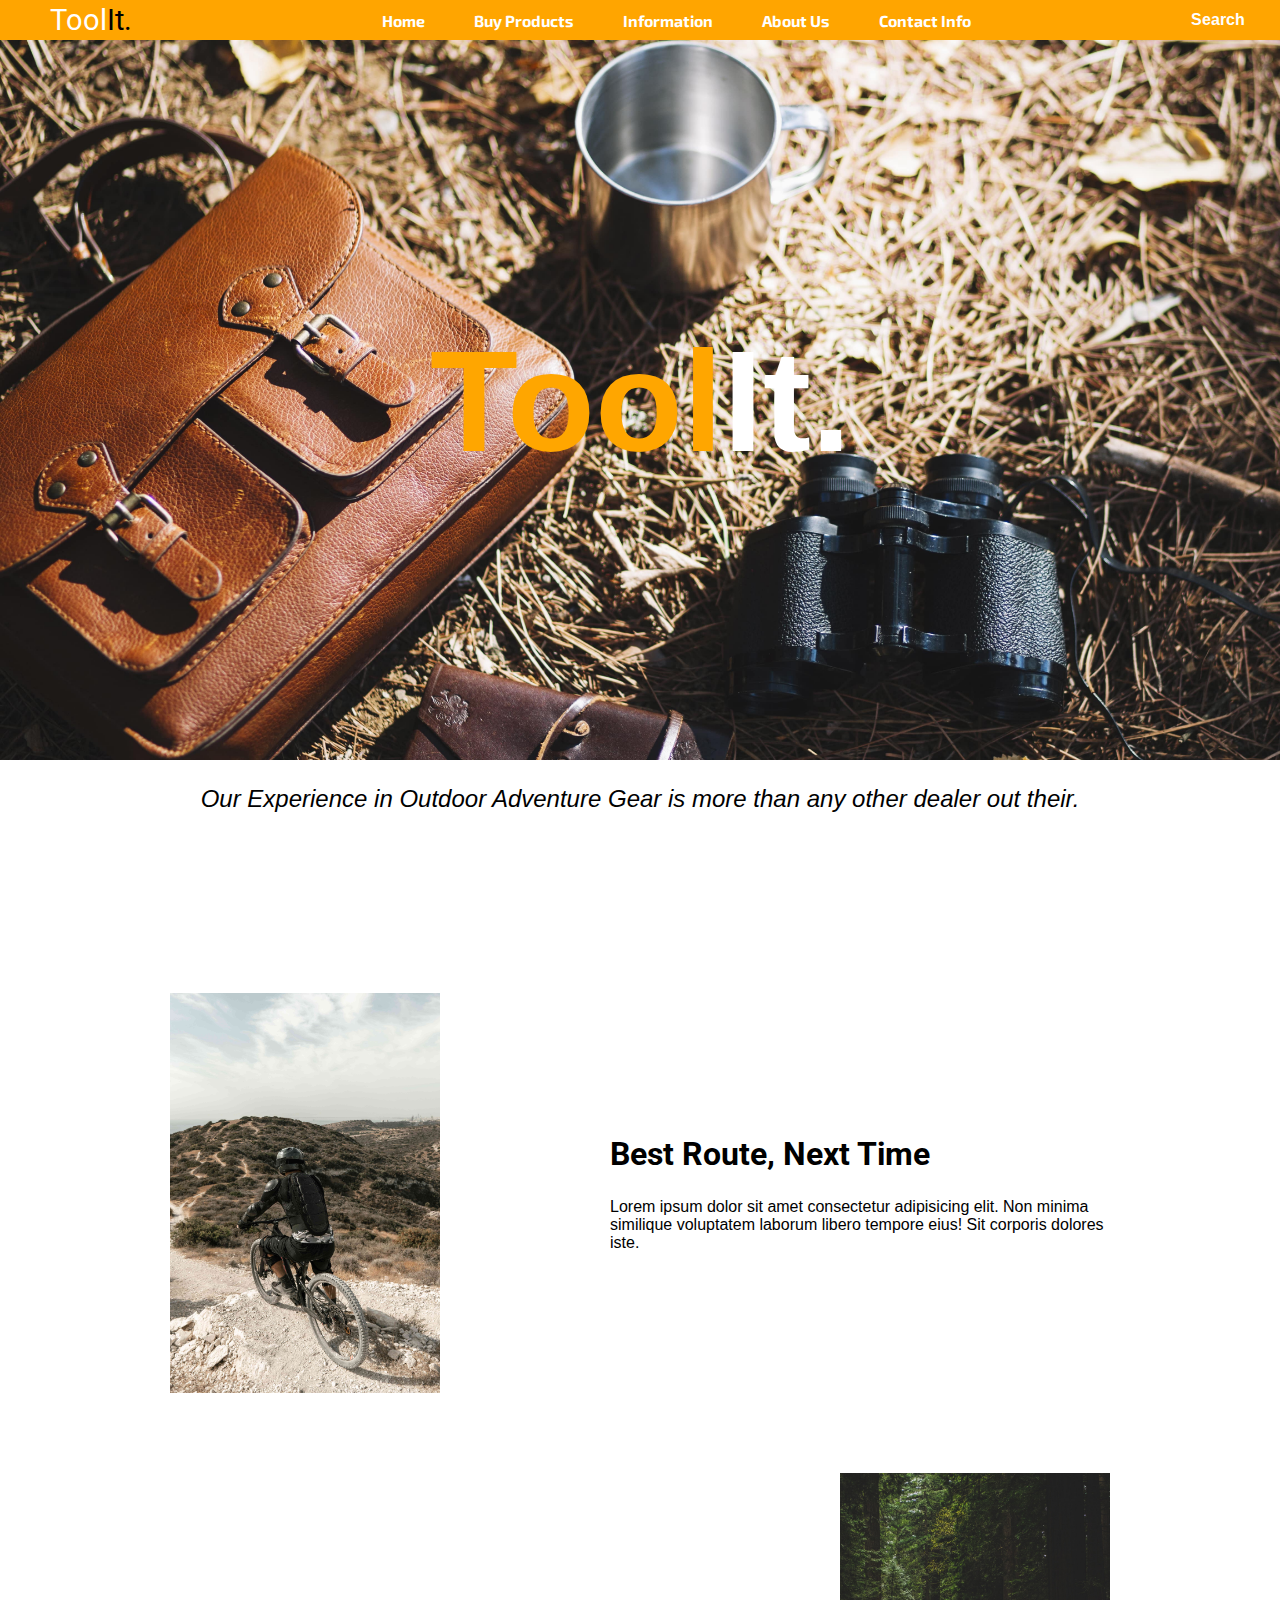
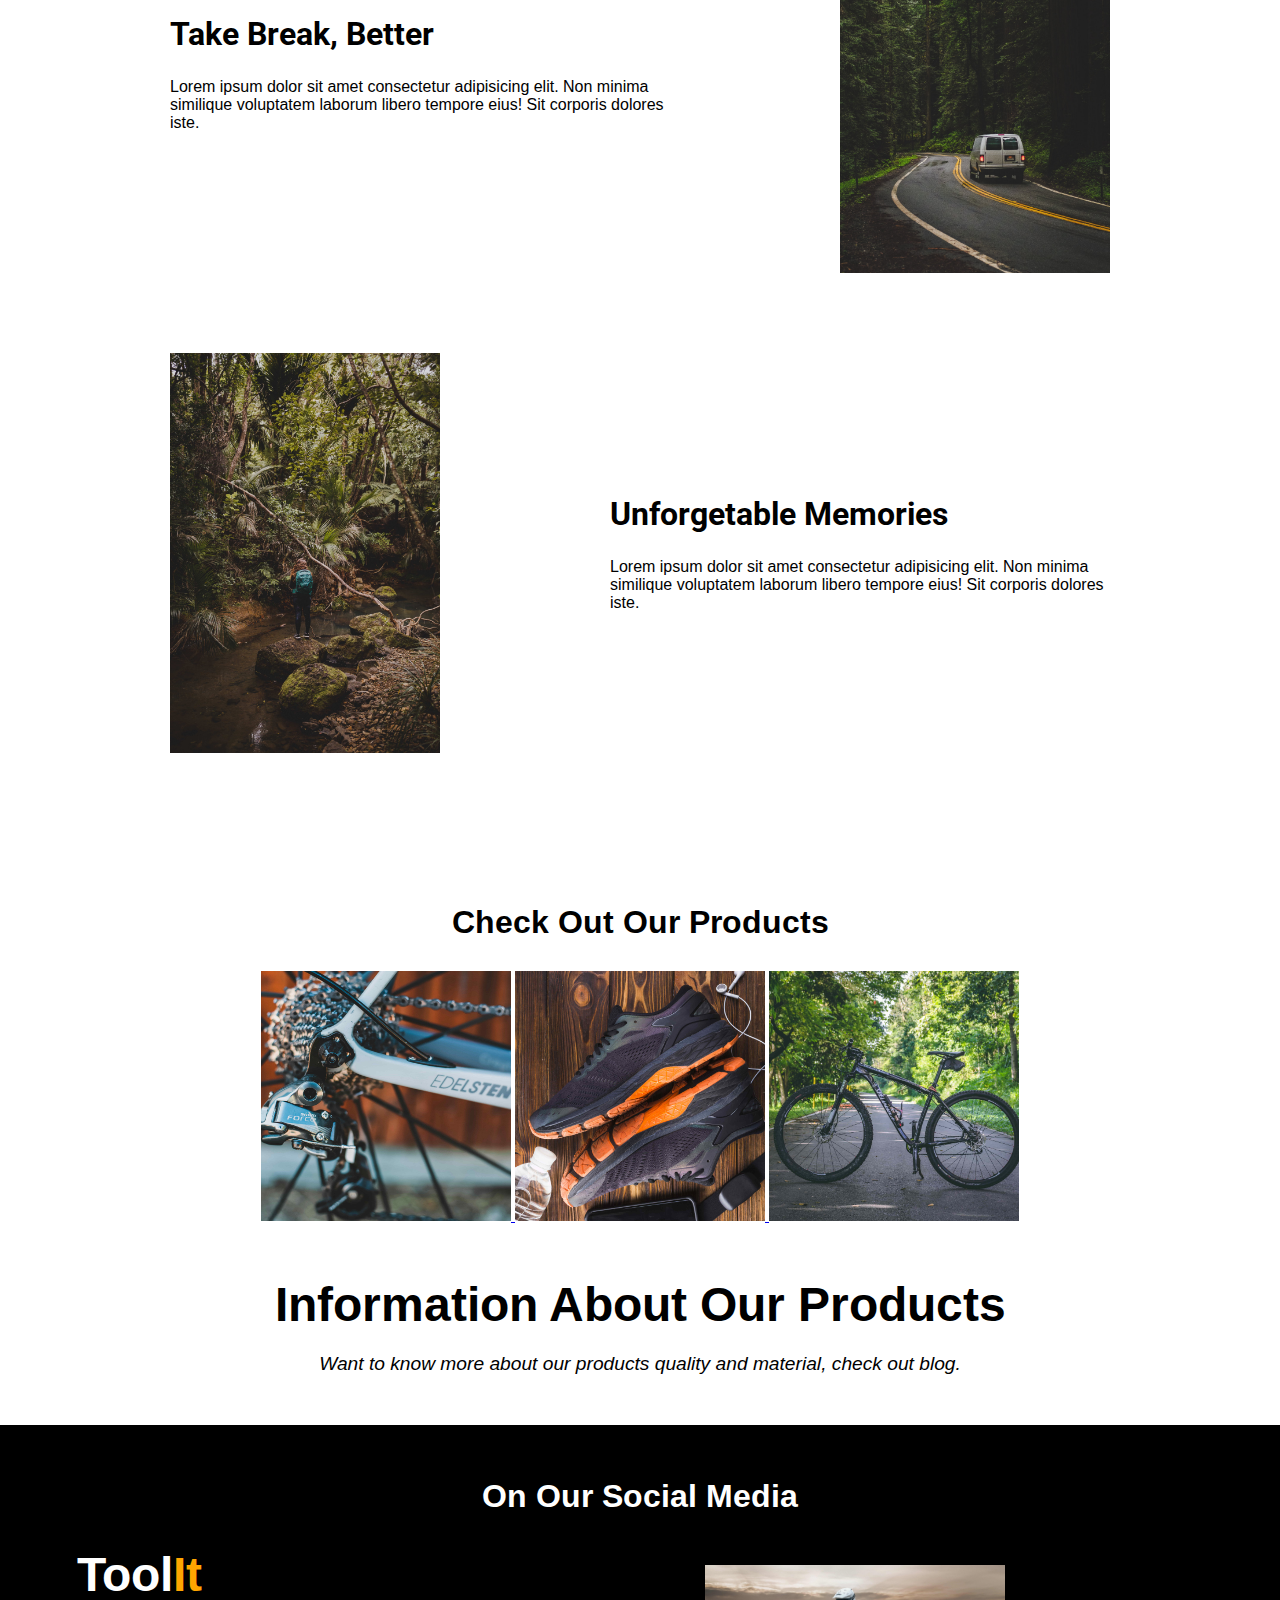
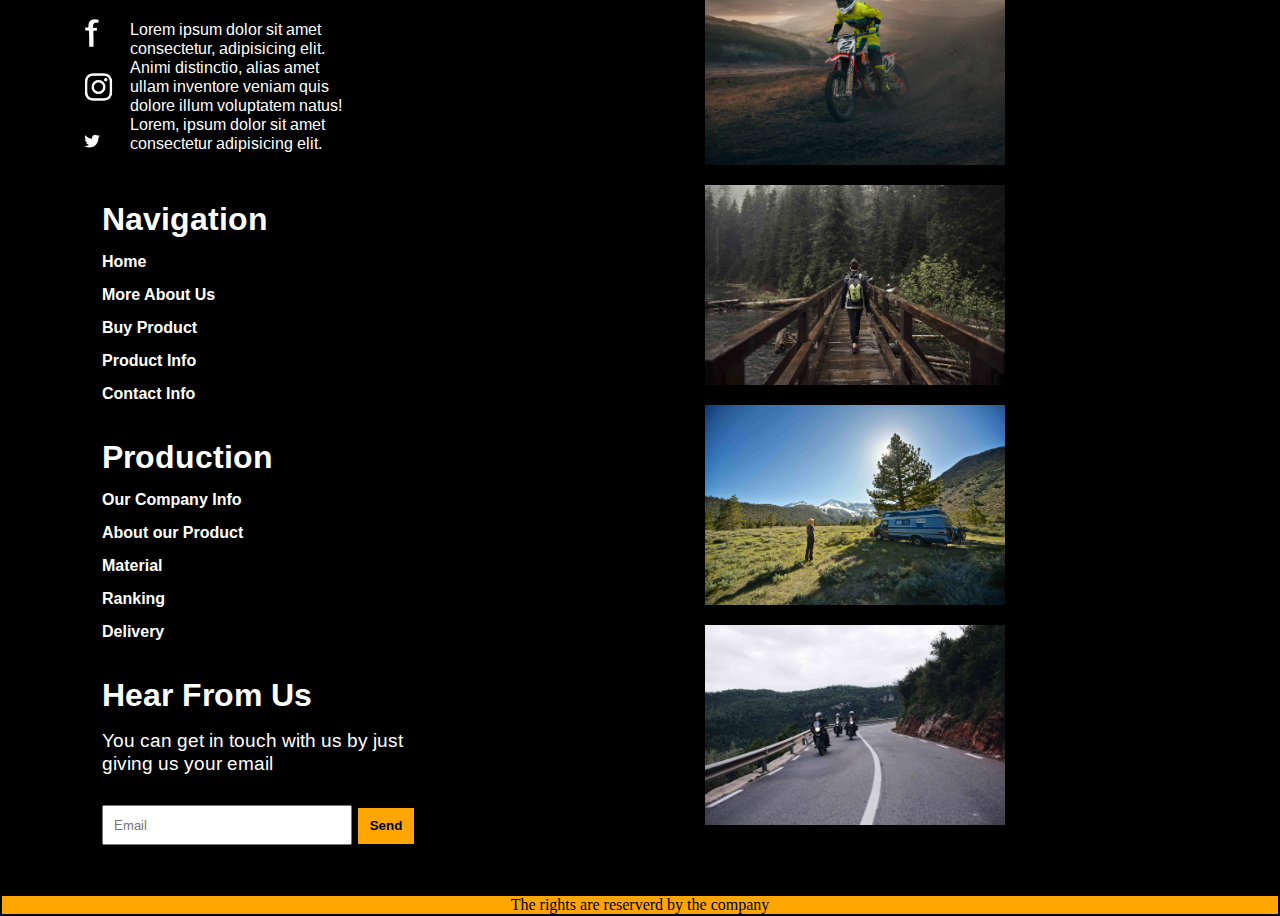
<file: index.html>
<!DOCTYPE html>
<html lang="en">

<head>
    <meta charset="UTF-8">
    <meta http-equiv="X-UA-Compatible" content="IE=edge">
    <meta name="viewport" content="width=device-width, initial-scale=1.0">
    <link rel="stylesheet" href="style.css">
    <link href="https://fonts.googleapis.com/css2?family=Roboto:wght@700&display=swap" rel="stylesheet">
    <link href="https://fonts.googleapis.com/css2?family=Arimo&display=swap" rel="stylesheet">
    <link href="https://fonts.googleapis.com/css2?family=Dancing+Script&display=swap" rel="stylesheet">
    <link href="https://fonts.googleapis.com/css2?family=Exo+2:wght@300&display=swap" rel="stylesheet">
    <link rel="stylesheet" href="https://cdnjs.cloudflare.com/ajax/libs/font-awesome/4.7.0/css/font-awesome.min.css">
    <title>ToolIt</title>
</head>

<body>
    <div class="head-sec">
        <div class="navbar">
            <span class="logo">Tool</span>
            <div class="nav-mid" id="mynav-mid">
                <a href="index.html">Home</a>
                <a href="buyprod.html">Buy Products</a>
                <a href="info.html">Information</a>
                <a href="aboutus.html">About Us</a>
                <a href="contact.html">Contact Info</a>
            </div>
            <div class="head-search">
                <button id="theButton" onclick="clickMe()">Search</button>
                <a href="javascript:void(0);" class="icon" onclick="myFunction()">
                    <i class="fa fa-bars"></i>
                </a>
                <input type="text" name="popup" id="popup" class="hide">
            </div>
        </div>
    </div>

    <div class="sec1">
        <div class="sec1content">
            <h1 class="head1">Tool</h1>
        </div>
    </div>

    <div class="headbody">
        <h1>Our Experience in Outdoor Adventure Gear is more than any other dealer out their. </h1>
    </div>


    <div class="sec3">
        <div class="sec3content1">
            <img class="bike" src="bike.jpg" alt="" loading="lazy">
            <div class="bikecontent">
                <h1 class="bikehead">Best Route, Next Time</h1>
                <p class="bikepara">Lorem ipsum dolor sit amet consectetur adipisicing elit. Non minima similique
                    voluptatem laborum libero tempore eius! Sit corporis dolores iste.</p>
            </div>
        </div>
        <div class="sec3content2">
            <div class="vancontent">
                <h1 class="vanhead">Take Break, Better</h1>
                <p class="vanpara">Lorem ipsum dolor sit amet consectetur adipisicing elit. Non minima similique
                    voluptatem laborum libero tempore eius! Sit corporis dolores iste.</p>
            </div>
            <img class="van" src="van.jpg" alt="" loading="lazy">
        </div>
        <div class="sec3content3">
            <img class="bike" src="girl.jpg" alt="" loading="lazy">
            <div class="bikecontent">
                <h1 class="bikehead">Unforgetable Memories</h1>
                <p class="bikepara">Lorem ipsum dolor sit amet consectetur adipisicing elit. Non minima similique
                    voluptatem laborum libero tempore eius! Sit corporis dolores iste.</p>
            </div>
        </div>
    </div>
    <div class="sec4">
        <h1 class="sec4head">Check Out Our Products</h1>
        <div class="sec4img">
            <a href="buyprod.html"><img src="gear.jpg" alt="" loading="lazy"> </a>
            <a href="buyprod.html"><img src="blackorange shows.jpg" alt="" loading="lazy"> </a>
            <a href="buyprod.html"><img src="cycle.jpg" alt="" loading="lazy"> </a>
        </div>
    </div>

    <div class="sec5">
        <h1 class="sec5head">Information About Our Products</h1>
        <p>Want to know more about our products quality and material, check out blog.</p>
    </div>

    <div class="footer">
        <h1 class="foot">On Our Social Media</h1>
        <div class="flex">
            <div class="images">
                <img src="trail.jpg" alt="" loading="lazy">
                <img src="bridge.jpg" alt="" loading="lazy">
                <img src="grass.jpg" alt="" loading="lazy">
                <img src="harley.jpg" alt="" loading="lazy">
            </div>
            <div class="endfooter">
                <div class="left">
                    <h1 class="footlogo">Tool</h1>
                    <div class="logocon">
                        <div class="logoso">
                            <a href=""><img src="fb.png" alt=""></a>
                            <a href=""><img src="ig.png" alt=""></a>
                            <a href=""><img class="twitter" src="twit.png" alt=""></a>
                        </div>
                        <p class="logopara">Lorem ipsum dolor sit amet consectetur, adipisicing elit. Animi distinctio,
                            alias amet ullam inventore veniam quis dolore illum voluptatem natus! Lorem, ipsum dolor sit
                            amet consectetur adipisicing elit.</p>
                    </div>
                </div>
                <div class="mid">
                    <h1 class="navigation">Navigation</h1>
                    <a href="">Home</a>
                    <a href="">More About Us</a>
                    <a href="">Buy Product</a>
                    <a href="">Product Info</a>
                    <a href="">Contact Info</a>
                </div>
                <div class="mid">
                    <h1 class="navigation">Production</h1>
                    <a href="">Our Company Info</a>
                    <a href="">About our Product</a>
                    <a href="">Material</a>
                    <a href="">Ranking</a>
                    <a href="">Delivery</a>
                </div>
                <div class="right">
                    <h1 class="email">Hear From Us</h1>
                    <p class="emailinfo">You can get in touch with us by just giving us your email</p>
                    <input class="" type="text" placeholder="Email">
                    <button class="send">Send</button>
                </div>
            </div>
        </div>
        <ahad class="copy">
            <p>The rights are reserverd by the company</p>
        </ahad>
    </div>
    <script>
        function clickMe() {
            var text = document.getElementById("popup");
            text.classList.toggle("hide");
            text.classList.toggle("show");
        }
        function myFunction() {
            var x = document.getElementById("mynav-mid");
            if (x.className === "nav-mid") {
                x.className += " responsive";
            } else {
                x.className = "nav-mid";
            }
        }
    </script>

</body>

</html>
</file>
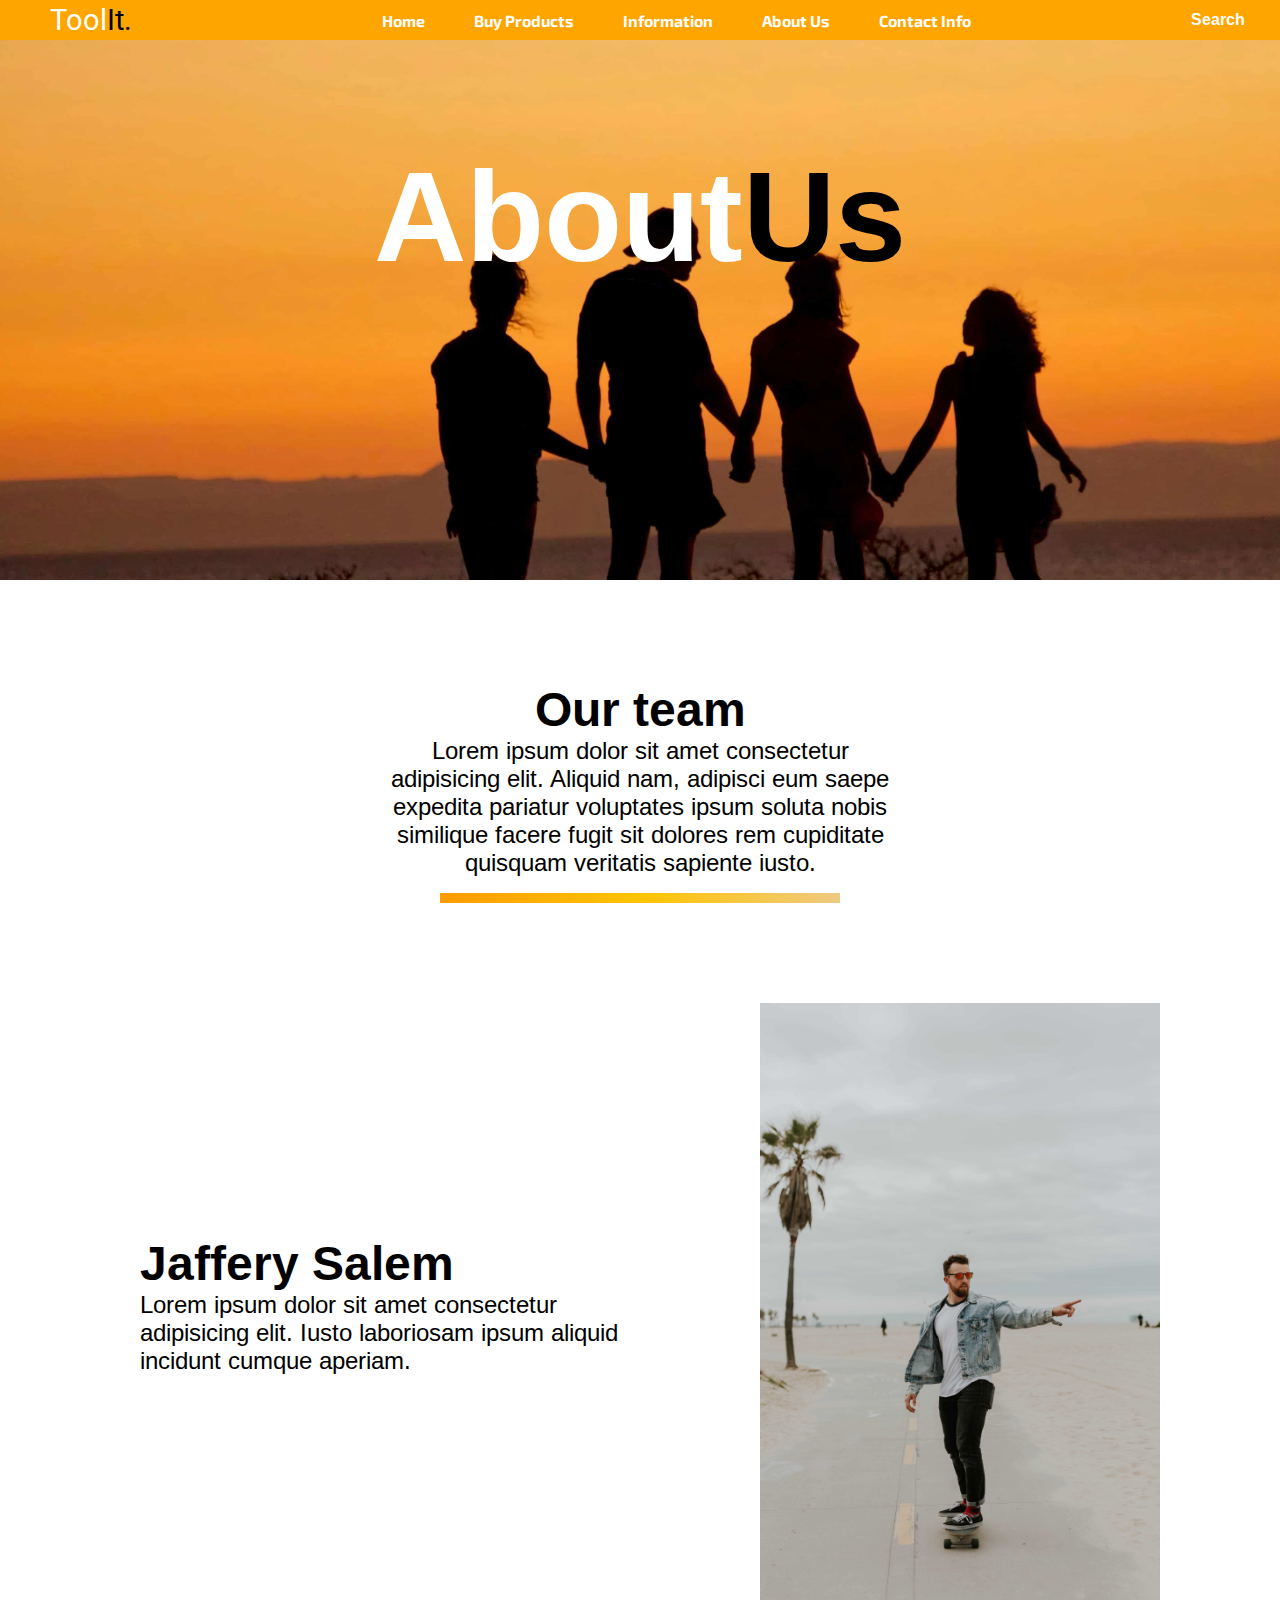
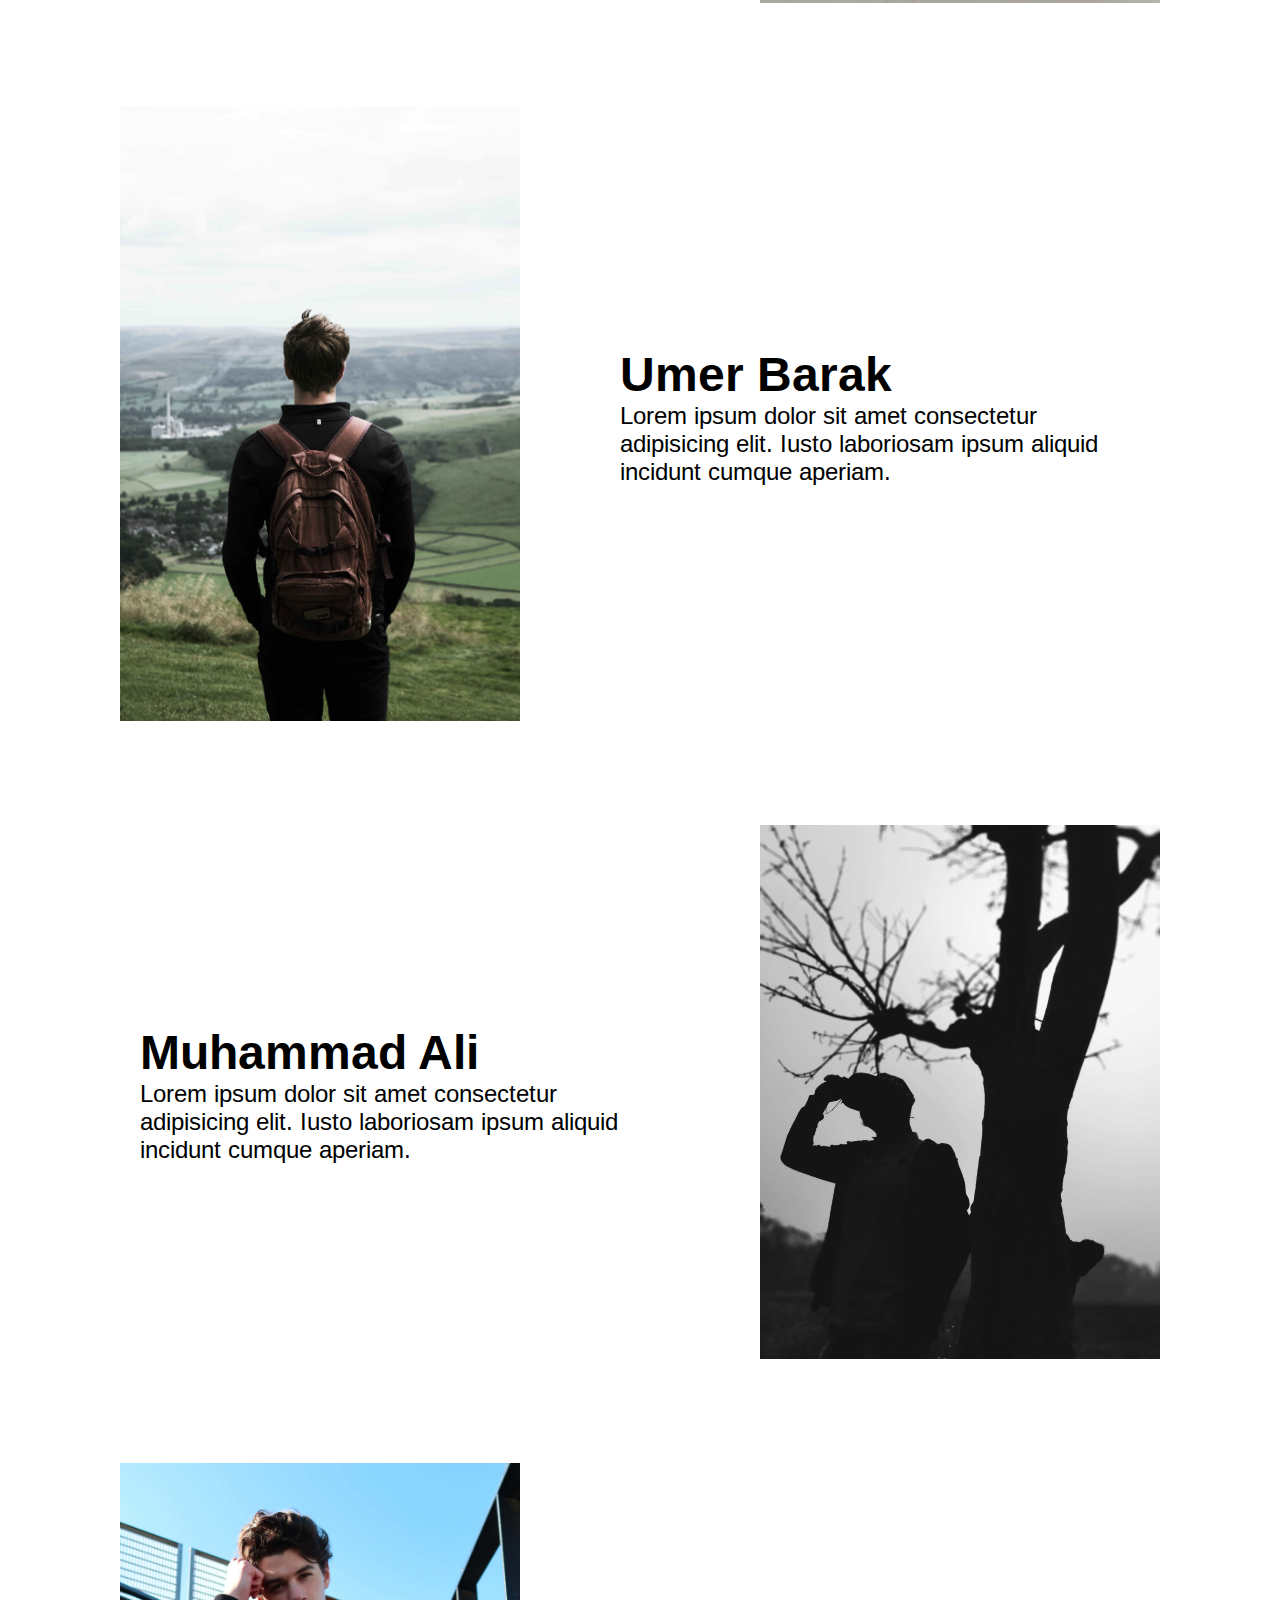
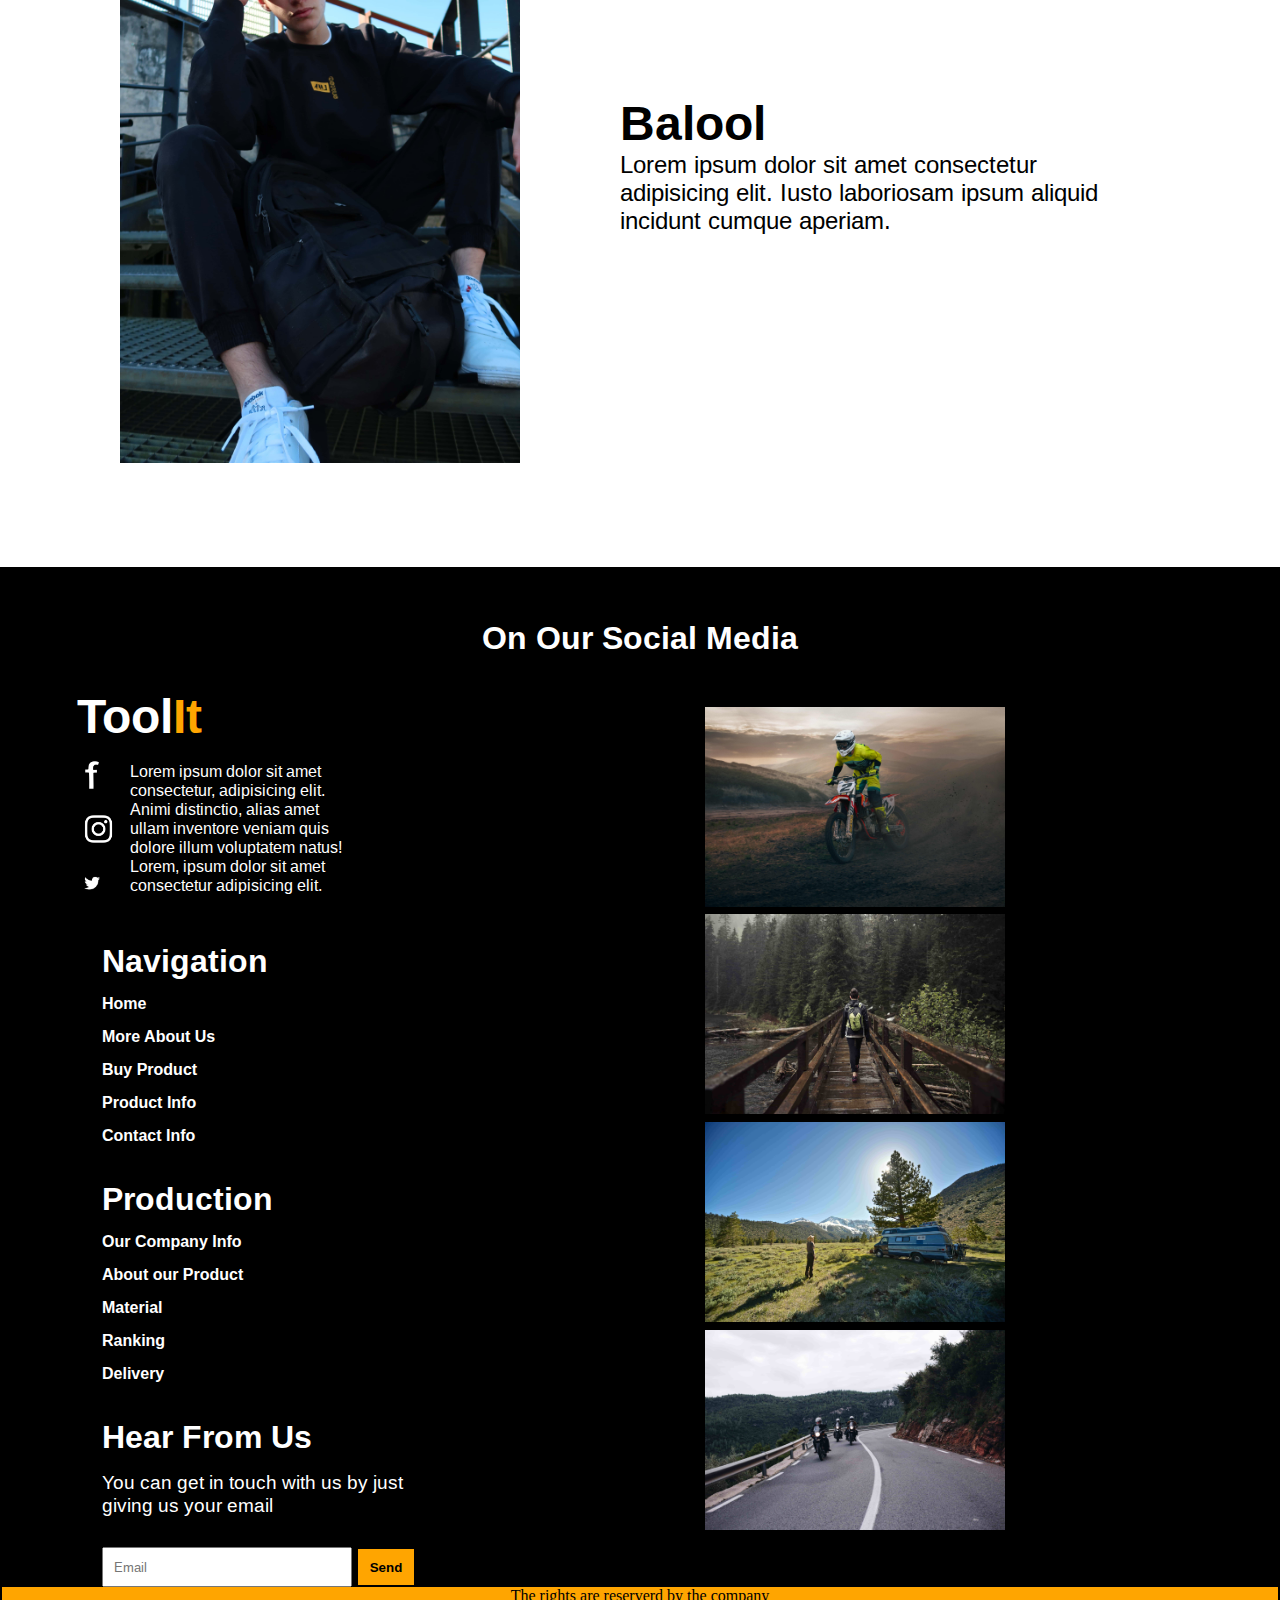
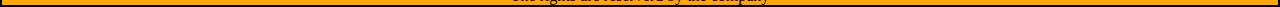
<file: aboutus.html>
<!DOCTYPE html>
<html lang="en">

<head>
    <meta charset="UTF-8">
    <meta http-equiv="X-UA-Compatible" content="IE=edge">
    <meta name="viewport" content="width=device-width, initial-scale=1.0">
    <link rel="stylesheet" href="aboutus.css">
    <link href="https://fonts.googleapis.com/css2?family=Roboto:wght@700&display=swap" rel="stylesheet">
    <link href="https://fonts.googleapis.com/css2?family=Arimo&display=swap" rel="stylesheet">
    <link href="https://fonts.googleapis.com/css2?family=Dancing+Script&display=swap" rel="stylesheet">
    <link href="https://fonts.googleapis.com/css2?family=Exo+2:wght@300&display=swap" rel="stylesheet">
    <link rel="stylesheet" href="https://cdnjs.cloudflare.com/ajax/libs/font-awesome/4.7.0/css/font-awesome.min.css">

    <title>ToolIt</title>
</head>

<body>
    <!-- nav bar section  -->
    <div class="head-sec">
        <div class="navbar">
            <span class="logo">Tool</span>
            <div class="nav-mid" id="mynav-mid">
                <a href="index.html">Home</a>
                <a href="buyprod.html">Buy Products</a>
                <a href="info.html">Information</a>
                <a href="aboutus.html">About Us</a>
                <a href="contact.html">Contact Info</a>
            </div>
            <div class="head-search">
                <button id="theButton" onclick="clickMe()">Search</button>
                <a href="javascript:void(0);" class="icon" onclick="myFunction()">
                    <i class="fa fa-bars"></i>
                </a>
                <input type="text" name="popup" id="popup" class="hide">
            </div>
        </div>
    </div>
    <!-- navbar fixed background image sec  -->
    <div class="sec1">
        <div class="sec1content">
            <h1 class="head1">About</h1>
        </div>
    </div>
    <!-- nav bar full container  -->
    <div class="container">

        <div class="sec2">
            <h1 class="heading-sec">Our team</h1>
            <p class="sec2-para">Lorem ipsum dolor sit amet consectetur adipisicing elit. Aliquid nam, adipisci eum
                saepe expedita pariatur voluptates ipsum soluta nobis similique facere fugit sit dolores rem cupiditate
                quisquam veritatis sapiente iusto.</p>
            <div class="line"></div>
        </div>

        <!-- <div class="sec3">
            <img class="sec3img" src="aboutus/g3.jpg" alt="">
        </div> -->

        <!-- section 4 starts from here  -->
        <div class="headsec">
            <div class="sec4 allsec">
                <div class="sec4content content-all">
                    <h1 class="sec4head">Jaffery Salem </h1>
                    <p class="sec4para">Lorem ipsum dolor sit amet consectetur adipisicing elit. Iusto laboriosam ipsum
                        aliquid incidunt cumque aperiam.</p>
                </div>
                <div class="sec4img">
                    <img src="men.jpg" alt="">
                </div>
            </div>

            <!-- section  starts from here  -->
            <div class="sec5 allsec">
                <div class="sec5img">
                    <img src="boy.jpg" alt="">
                </div>
                <div class="sec5content content-all">
                    <h1 class="sec5head">Umer Barak</h1>
                    <p class="sec5para">Lorem ipsum dolor sit amet consectetur adipisicing elit. Iusto laboriosam ipsum
                        aliquid incidunt cumque aperiam.</p>
                </div>
            </div>

            <!-- section 6 starts from here  -->
            <div class="sec6 allsec">
                <div class="sec6content content-all">
                    <h1 class="sec6head">Muhammad Ali</h1>
                    <p class="sec6para">Lorem ipsum dolor sit amet consectetur adipisicing elit. Iusto laboriosam ipsum
                        aliquid incidunt cumque aperiam.</p>
                </div>
                <div class="sec6img">
                    <img src="boy2.jpg" alt="">
                </div>
            </div>

            <!-- section 7 starts from here  -->
            <div class="sec7 allsec">
                <div class="sec7img">
                    <img src="boy3.jpg" alt="">
                </div>
                <div class="sec7content content-all">
                    <h1 class="sec7head">Balool</h1>
                    <p class="sec7para">Lorem ipsum dolor sit amet consectetur adipisicing elit. Iusto laboriosam ipsum
                        aliquid incidunt cumque aperiam.</p>
                </div>
            </div>
        </div>
    </div>
    <div class="footer">
        <h1 class="foot">On Our Social Media</h1>
        <div class="flex">
            <div class="images">
                <img src="trail.jpg" alt="">
                <img src="bridge.jpg" alt="">
                <img src="grass.jpg" alt="">
                <img src="harley.jpg" alt="">
            </div>
            <div class="endfooter">
                <div class="left">
                    <h1 class="footlogo">Tool</h1>
                    <div class="logocon">
                        <div class="logoso">
                            <a href=""><img src="fb.png" alt=""></a>
                            <a href=""><img src="ig.png" alt=""></a>
                            <a href=""><img class="twitter" src="twit.png" alt=""></a>
                        </div>
                        <p class="logopara">Lorem ipsum dolor sit amet consectetur, adipisicing elit. Animi distinctio,
                            alias amet ullam inventore veniam quis dolore illum voluptatem natus! Lorem, ipsum dolor sit
                            amet consectetur adipisicing elit.</p>
                    </div>
                </div>
                <div class="mid">
                    <h1 class="navigation">Navigation</h1>
                    <a href="">Home</a>
                    <a href="">More About Us</a>
                    <a href="">Buy Product</a>
                    <a href="">Product Info</a>
                    <a href="">Contact Info</a>
                </div>
                <div class="mid">
                    <h1 class="navigation">Production</h1>
                    <a href="">Our Company Info</a>
                    <a href="">About our Product</a>
                    <a href="">Material</a>
                    <a href="">Ranking</a>
                    <a href="">Delivery</a>
                </div>
                <div class="right">
                    <h1 class="email">Hear From Us</h1>
                    <p class="emailinfo">You can get in touch with us by just giving us your email</p>
                    <input class="" type="text" placeholder="Email">
                    <button class="send">Send</button>
                </div>
            </div>
        </div>
        <ahad class="copy">
            <p>The rights are reserverd by the company</p>
        </ahad>
    </div>
    <script>
        function clickMe() {
            var text = document.getElementById("popup");
            text.classList.toggle("hide");
            text.classList.toggle("show");
        }
        function myFunction() {
            var x = document.getElementById("mynav-mid");
            if (x.className === "nav-mid") {
                x.className += " responsive";
            } else {
                x.className = "nav-mid";
            }
        }
    </script>

</body>

</html>
</file>
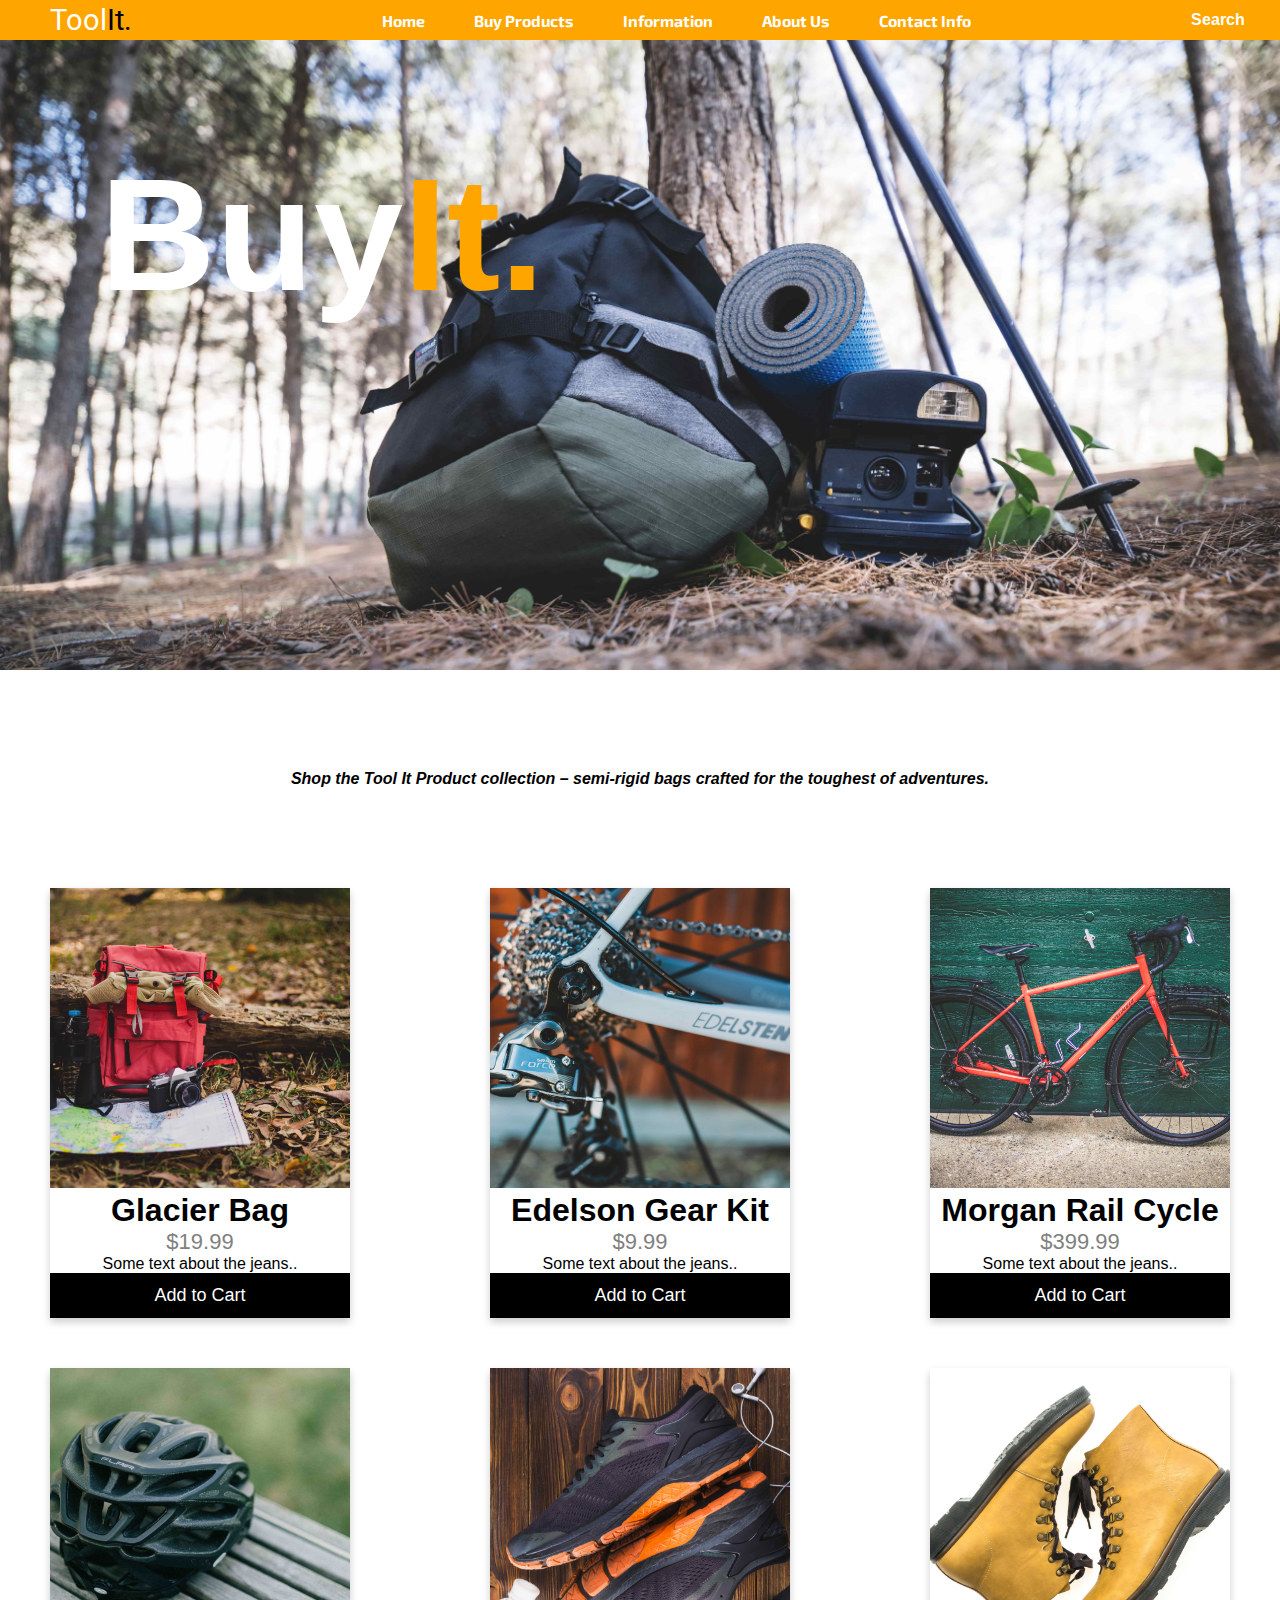
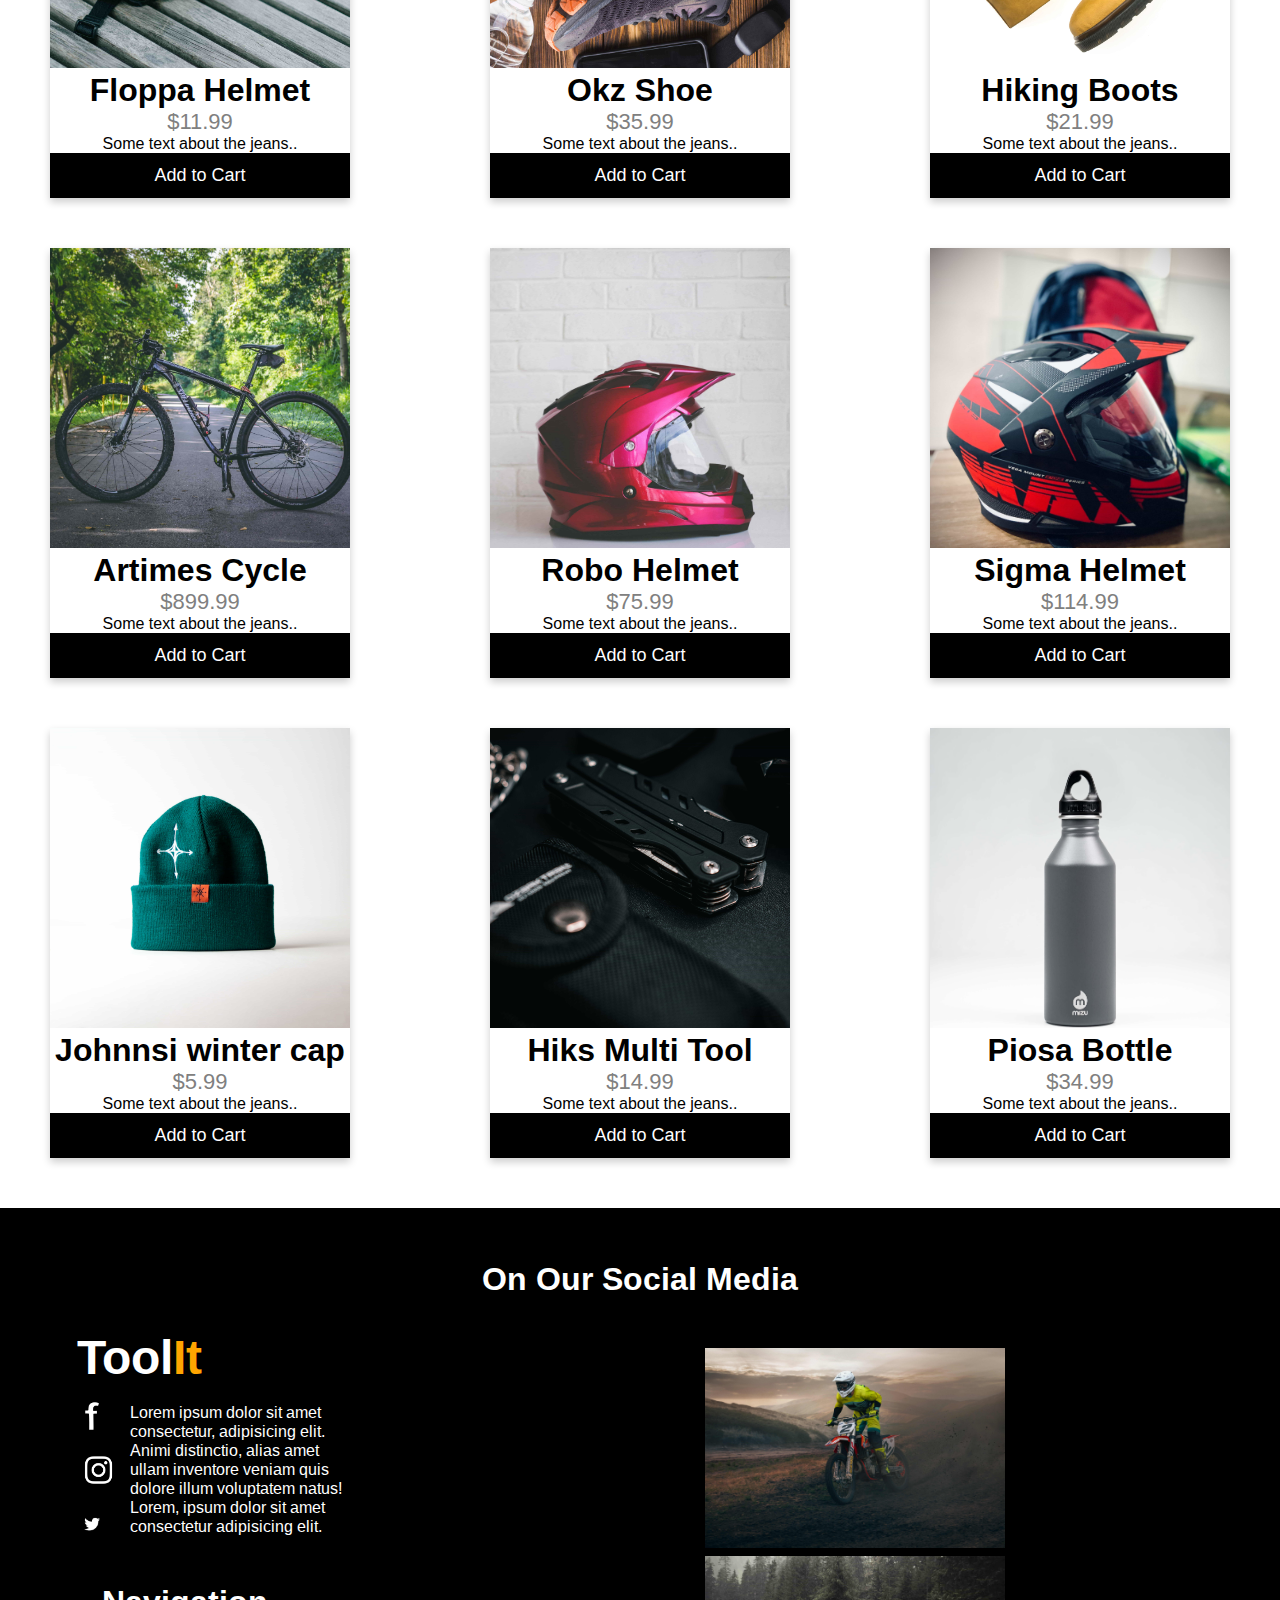
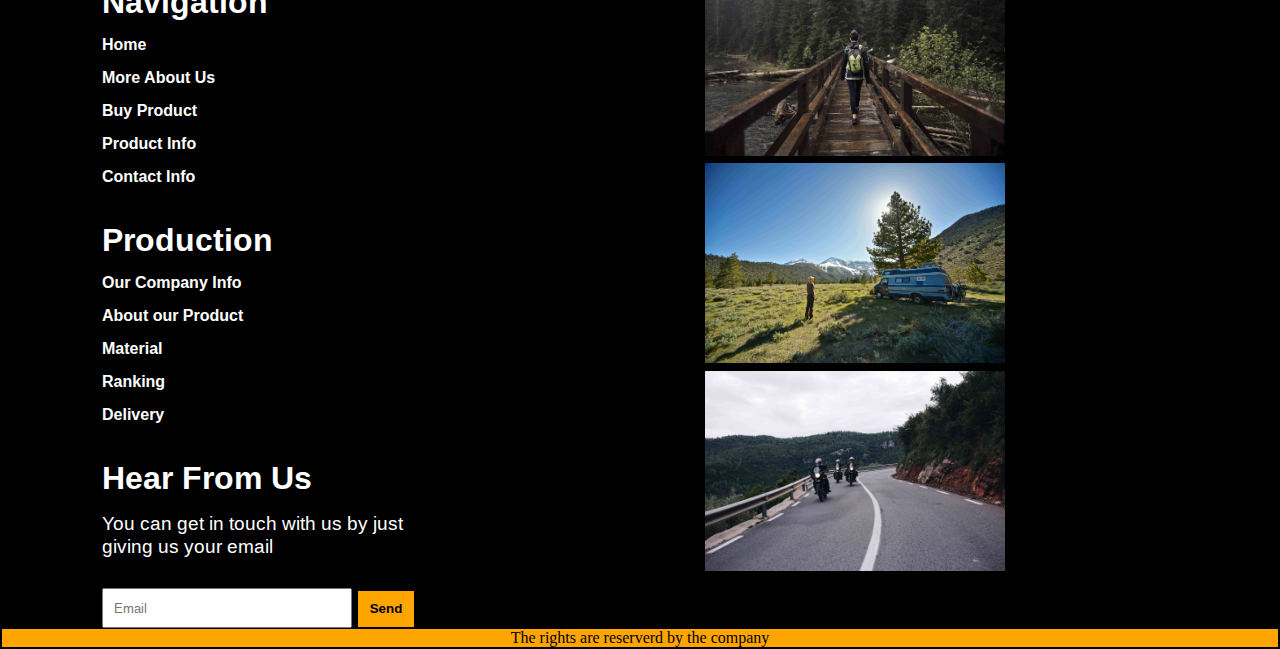
<file: buyprod.html>
<!DOCTYPE html>
<html lang="en">

<head>
    <meta charset="UTF-8">
    <meta http-equiv="X-UA-Compatible" content="IE=edge">
    <meta name="viewport" content="width=device-width, initial-scale=1.0">
    <link rel="stylesheet" href="buyprod.css">
    <link href="https://fonts.googleapis.com/css2?family=Roboto:wght@700&display=swap" rel="stylesheet">
    <link href="https://fonts.googleapis.com/css2?family=Arimo&display=swap" rel="stylesheet">
    <link href="https://fonts.googleapis.com/css2?family=Dancing+Script&display=swap" rel="stylesheet">
    <link href="https://fonts.googleapis.com/css2?family=Exo+2:wght@300&display=swap" rel="stylesheet">
    <link rel="stylesheet" href="https://cdnjs.cloudflare.com/ajax/libs/font-awesome/4.7.0/css/font-awesome.min.css">

    <title>ToolIt</title>
</head>

<body>
    <div class="head-sec">
        <div class="navbar">
            <span class="logo">Tool</span>
            <div class="nav-mid" id="mynav-mid">
                <a href="index.html">Home</a>
                <a href="buyprod.html">Buy Products</a>
                <a href="info.html">Information</a>
                <a href="aboutus.html">About Us</a>
                <a href="contact.html">Contact Info</a>
            </div>
            <div class="head-search">
                <button id="theButton" onclick="clickMe()">Search</button>
                <a href="javascript:void(0);" class="icon" onclick="myFunction()">
                    <i class="fa fa-bars"></i>
                </a>
                <input type="text" name="popup" id="popup" class="hide">
            </div>
        </div>
    </div>
    <div class="sec1">
        <div class="sec1content">
            <h1 class="head1">Buy</h1>
        </div>
    </div>
    <div class="sec2">
        <h1 class="midheading">Shop the Tool It Product collection – semi-rigid bags crafted for the toughest of
            adventures.
        </h1>
    </div>

    <div class="container">
        <div class="card card1">
            <img src="redbag.jpg" alt="Denim Jeans" style="width:100%">
            <h1>Glacier Bag</h1>
            <p class="price">$19.99</p>
            <p>Some text about the jeans..</p>
            <p><button>Add to Cart</button></p>
        </div>
        <div class="card card2">
            <img src="gear.jpg" alt="Denim Jeans" style="width:100%">
            <h1>Edelson Gear Kit</h1>
            <p class="price">$9.99</p>
            <p>Some text about the jeans..</p>
            <p><button>Add to Cart</button></p>
        </div>
        <div class="card card3">
            <img src="cycle1.jpg" alt="Denim Jeans" style="width:100%">
            <h1>Morgan Rail Cycle</h1>
            <p class="price">$399.99</p>
            <p>Some text about the jeans..</p>
            <p><button>Add to Cart</button></p>
        </div>
        <div class="card card4">
            <img src="blackhelmet.jpg" alt="Denim Jeans" style="width:100%">
            <h1>Floppa Helmet</h1>
            <p class="price">$11.99</p>
            <p>Some text about the jeans..</p>
            <p><button>Add to Cart</button></p>
        </div>
        <div class="card card6">
            <img src="blackorange shows.jpg" alt="Denim Jeans" style="width:100%">
            <h1>Okz Shoe</h1>
            <p class="price">$35.99</p>
            <p>Some text about the jeans..</p>
            <p><button>Add to Cart</button></p>
        </div>
        <div class="card card7">
            <img src="brown boot.jpg" alt="Denim Jeans" style="width:100%">
            <h1>Hiking Boots</h1>
            <p class="price">$21.99</p>
            <p>Some text about the jeans..</p>
            <p><button>Add to Cart</button></p>
        </div>
        <div class="card card8">
            <img src="cycle.jpg" alt="Denim Jeans" style="width:100%">
            <h1>Artimes Cycle</h1>
            <p class="price">$899.99</p>
            <p>Some text about the jeans..</p>
            <p><button>Add to Cart</button></p>
        </div>
        <div class="card card9">
            <img src="redhelmet.jpg" alt="Denim Jeans" style="width:100%">
            <h1>Robo Helmet</h1>
            <p class="price">$75.99</p>
            <p>Some text about the jeans..</p>
            <p><button>Add to Cart</button></p>
        </div>
        <div class="card card10">
            <img src="rehelmet1.jpg" alt="Denim Jeans" style="width:100%">
            <h1>Sigma Helmet</h1>
            <p class="price">$114.99</p>
            <p>Some text about the jeans..</p>
            <p><button>Add to Cart</button></p>
        </div>
        <div class="card card11">
            <img src="hat.jpg" alt="Denim Jeans" style="width:100%">
            <h1>Johnnsi winter cap</h1>
            <p class="price">$5.99</p>
            <p>Some text about the jeans..</p>
            <p><button>Add to Cart</button></p>
        </div>
        <div class="card card12">
            <img src="tool.jpg" alt="Denim Jeans" style="width:100%">
            <h1>Hiks Multi Tool</h1>
            <p class="price">$14.99</p>
            <p>Some text about the jeans..</p>
            <p><button>Add to Cart</button></p>
        </div>
        <div class="card card13">
            <img src="bottle.jpg" alt="Denim Jeans" style="width:100%">
            <h1>Piosa Bottle</h1>
            <p class="price">$34.99</p>
            <p>Some text about the jeans..</p>
            <p><button>Add to Cart</button></p>
        </div>
    </div>
    <div class="footer">
        <h1 class="foot">On Our Social Media</h1>
        <div class="flex">
            <div class="images">
                <img src="trail.jpg" alt="">
                <img src="bridge.jpg" alt="">
                <img src="grass.jpg" alt="">
                <img src="harley.jpg" alt="">
            </div>
            <div class="endfooter">
                <div class="left">
                    <h1 class="footlogo">Tool</h1>
                    <div class="logocon">
                        <div class="logoso">
                            <a href=""><img src="fb.png" alt=""></a>
                            <a href=""><img src="ig.png" alt=""></a>
                            <a href=""><img class="twitter" src="twit.png" alt=""></a>
                        </div>
                        <p class="logopara">Lorem ipsum dolor sit amet consectetur, adipisicing elit. Animi distinctio,
                            alias amet ullam inventore veniam quis dolore illum voluptatem natus! Lorem, ipsum dolor sit
                            amet consectetur adipisicing elit.</p>
                    </div>
                </div>
                <div class="mid">
                    <h1 class="navigation">Navigation</h1>
                    <a href="">Home</a>
                    <a href="">More About Us</a>
                    <a href="">Buy Product</a>
                    <a href="">Product Info</a>
                    <a href="">Contact Info</a>
                </div>
                <div class="mid">
                    <h1 class="navigation">Production</h1>
                    <a href="">Our Company Info</a>
                    <a href="">About our Product</a>
                    <a href="">Material</a>
                    <a href="">Ranking</a>
                    <a href="">Delivery</a>
                </div>
                <div class="right">
                    <h1 class="email">Hear From Us</h1>
                    <p class="emailinfo">You can get in touch with us by just giving us your email</p>
                    <input class="" type="text" placeholder="Email">
                    <button class="send">Send</button>
                </div>
            </div>
        </div>
        <ahad class="copy">
            <p>The rights are reserverd by the company</p>
        </ahad>
    </div>
    <script>
        function clickMe() {
            var text = document.getElementById("popup");
            text.classList.toggle("hide");
            text.classList.toggle("show");
        }
        function myFunction() {
            var x = document.getElementById("mynav-mid");
            if (x.className === "nav-mid") {
                x.className += " responsive";
            } else {
                x.className = "nav-mid";
            }
        }
    </script>
</body>

</html>
</file>
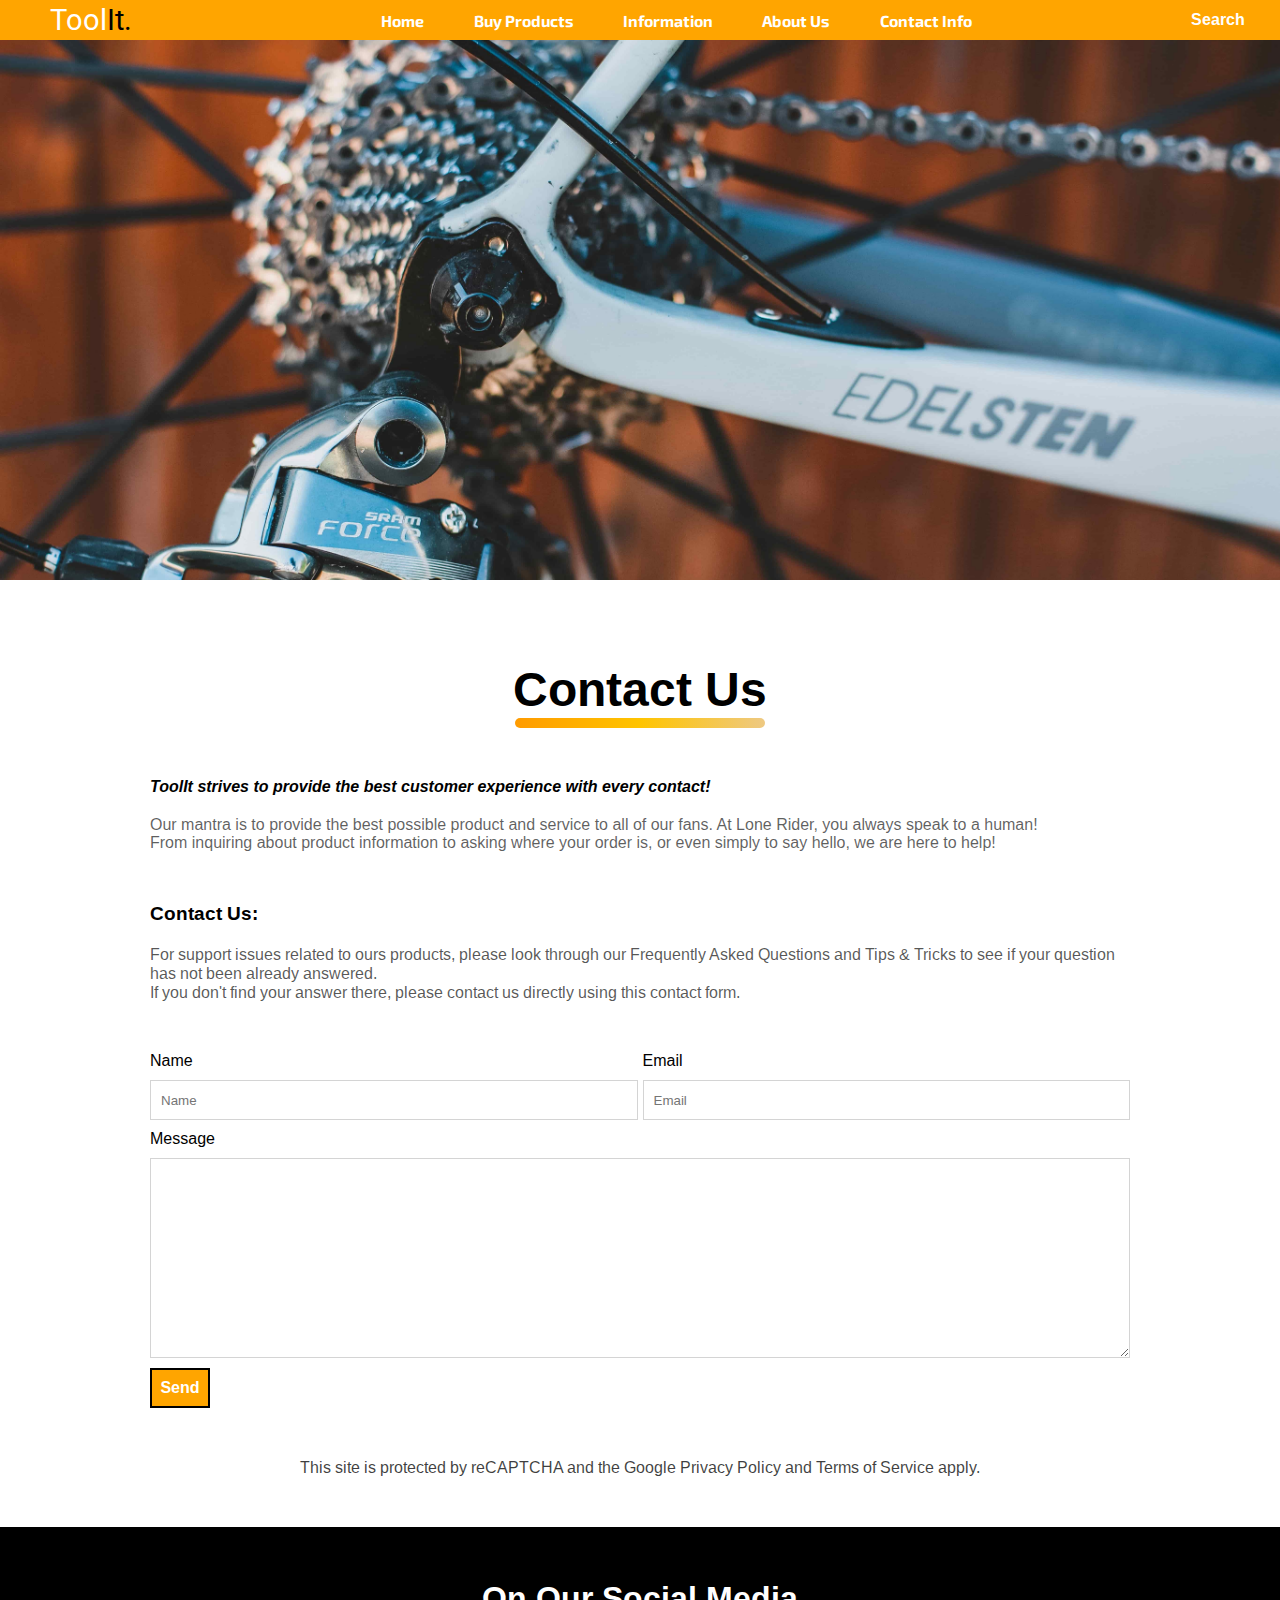
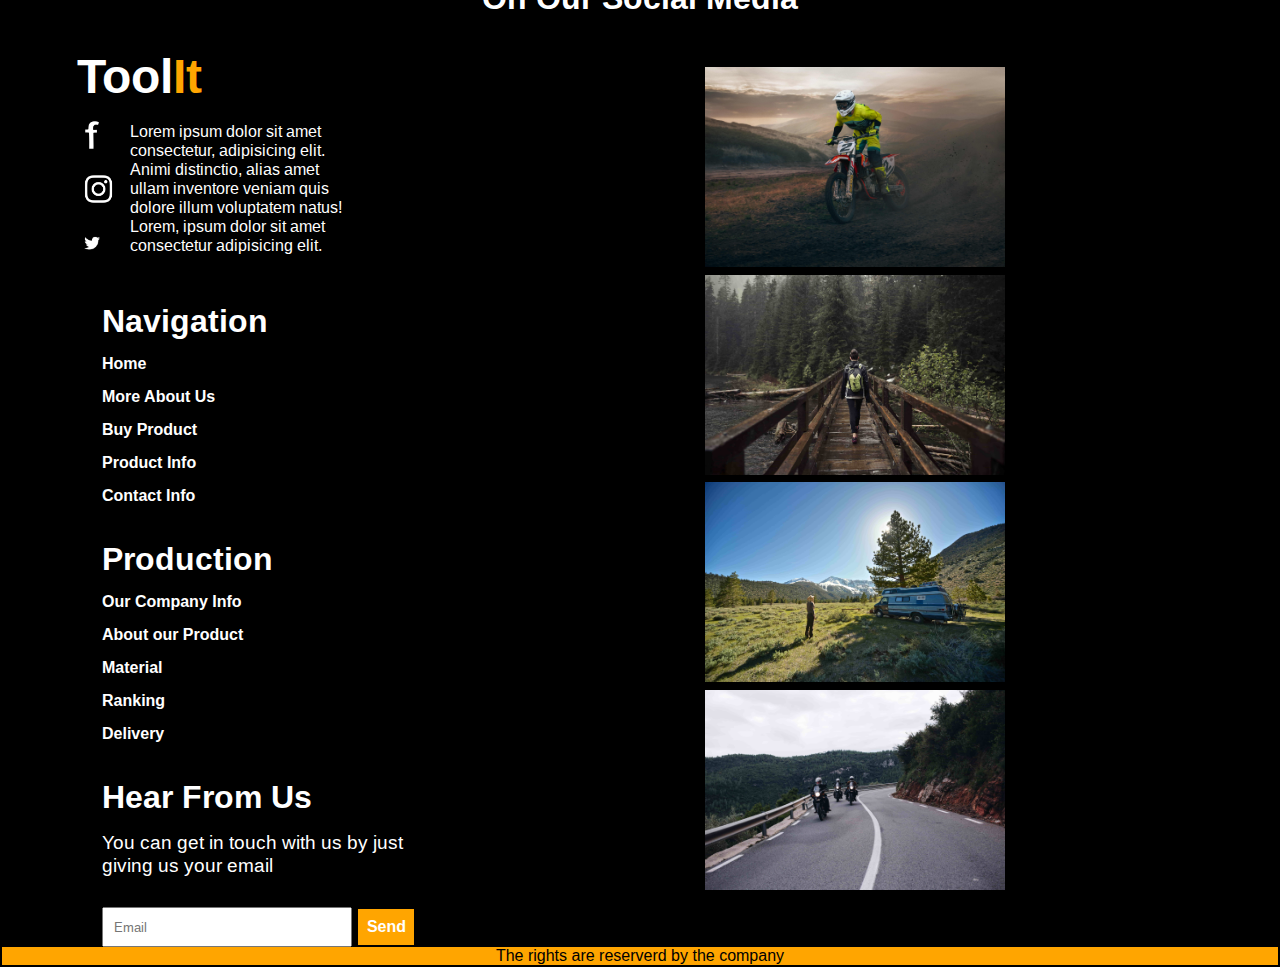
<file: contact.html>
<!DOCTYPE html>
<html lang="en">

<head>
    <meta charset="UTF-8">
    <meta http-equiv="X-UA-Compatible" content="IE=edge">
    <meta name="viewport" content="width=device-width, initial-scale=1.0">
    <link rel="stylesheet" href="contact.css">
    <link href="https://fonts.googleapis.com/css2?family=Roboto:wght@700&display=swap" rel="stylesheet">
    <link href="https://fonts.googleapis.com/css2?family=Arimo&display=swap" rel="stylesheet">
    <link href="https://fonts.googleapis.com/css2?family=Dancing+Script&display=swap" rel="stylesheet">
    <link href="https://fonts.googleapis.com/css2?family=Exo+2:wght@300&display=swap" rel="stylesheet">
    <link rel="stylesheet" href="https://cdnjs.cloudflare.com/ajax/libs/font-awesome/4.7.0/css/font-awesome.min.css">

    <title>ToolIt</title>
</head>

<body>
    <div class="head-sec">
        <div class="navbar">
            <span class="logo">Tool</span>
            <div class="nav-mid" id="mynav-mid">
                <a href="index.html">Home</a>
                <a href="buyprod.html">Buy Products</a>
                <a href="info.html">Information</a>
                <a href="aboutus.html">About Us</a>
                <a href="contact.html">Contact Info</a>
            </div>
            <div class="head-search">
                <button id="theButton" onclick="clickMe()">Search</button>
                <a href="javascript:void(0);" class="icon" onclick="myFunction()">
                    <i class="fa fa-bars"></i>
                </a>
                <input type="text" name="popup" id="popup" class="hide">
            </div>
        </div>
    </div>

    <div class="sec1">
        <div class="sec1content">
            <!-- <h1 class="head1">About</h1> -->
        </div>
    </div>

    <div class="sec2">
        <h1 class="sec2heading">Contact Us</h1>
        <div class="sec2underline"></div>
    </div>

    <div class="sec3">
        <h4 class="sec3heading">ToolIt strives to provide the best customer experience with every contact!</h4>

        <p class="sec3para">Our mantra is to provide the best possible product and service to all of our fans. At Lone
            Rider, you always speak to a human! <br>
            From inquiring about product information to asking where your order is, or even simply to say hello, we are
            here to help!</p>
    </div>

    <div class="sec4">
        <h3>Contact Us:</h3>
        <p class="sec4para">For support issues related to ours products, please look through our Frequently Asked
            Questions and Tips & Tricks to see if your question has not been already answered. <br> If you don't find
            your answer there, please contact us directly using this contact form.</p>
    </div>

    <form action="" class="form">
        <div class="namal">
            <div class="name">
                <label for="">Name</label>
                <input type="text" placeholder="Name">
            </div>
            <div class="inneremail">
                <label for="">Email</label>
                <input type="text" placeholder="Email">
            </div>
        </div>
        <div class="msg">
            <label for="">Message</label>
            <textarea name="" id=""></textarea>
        </div>
        <button class="send">Send</button>
    </form>

    <div class="copy0">
        <p>This site is protected by reCAPTCHA and the Google Privacy Policy and Terms of Service apply.</p>
    </div>
    <div class="footer">
        <h1 class="foot">On Our Social Media</h1>
        <div class="flex">
            <div class="images">
                <img src="trail.jpg" alt="">
                <img src="bridge.jpg" alt="">
                <img src="grass.jpg" alt="">
                <img src="harley.jpg" alt="">
            </div>
            <div class="endfooter">
                <div class="left">
                    <h1 class="footlogo">Tool</h1>
                    <div class="logocon">
                        <div class="logoso">
                            <a href=""><img src="fb.png" alt=""></a>
                            <a href=""><img src="ig.png" alt=""></a>
                            <a href=""><img class="twitter" src="twit.png" alt=""></a>
                        </div>
                        <p class="logopara">Lorem ipsum dolor sit amet consectetur, adipisicing elit. Animi distinctio,
                            alias amet ullam inventore veniam quis dolore illum voluptatem natus! Lorem, ipsum dolor sit
                            amet consectetur adipisicing elit.</p>
                    </div>
                </div>
                <div class="mid">
                    <h1 class="navigation">Navigation</h1>
                    <a href="index.html">Home</a>
                    <a href="aboutus.html">More About Us</a>
                    <a href="buyprod.html">Buy Product</a>
                    <a href="info.html">Product Info</a>
                    <a href="contact.html">Contact Info</a>
                </div>
                <div class="mid">
                    <h1 class="navigation">Production</h1>
                    <a href="">Our Company Info</a>
                    <a href="">About our Product</a>
                    <a href="">Material</a>
                    <a href="">Ranking</a>
                    <a href="">Delivery</a>
                </div>
                <div class="right">
                    <h1 class="email">Hear From Us</h1>
                    <p class="emailinfo">You can get in touch with us by just giving us your email</p>
                    <input class="" type="text" placeholder="Email">
                    <button class="send">Send</button>
                </div>
            </div>
        </div>
        <ahad class="copy">
            <p>The rights are reserverd by the company</p>
        </ahad>
    </div>
    <script>
        function clickMe() {
            var text = document.getElementById("popup");
            text.classList.toggle("hide");
            text.classList.toggle("show");
        }
        function myFunction() {
            var x = document.getElementById("mynav-mid");
            if (x.className === "nav-mid") {
                x.className += " responsive";
            } else {
                x.className = "nav-mid";
            }
        }
    </script>

</body>

</html>
</file>
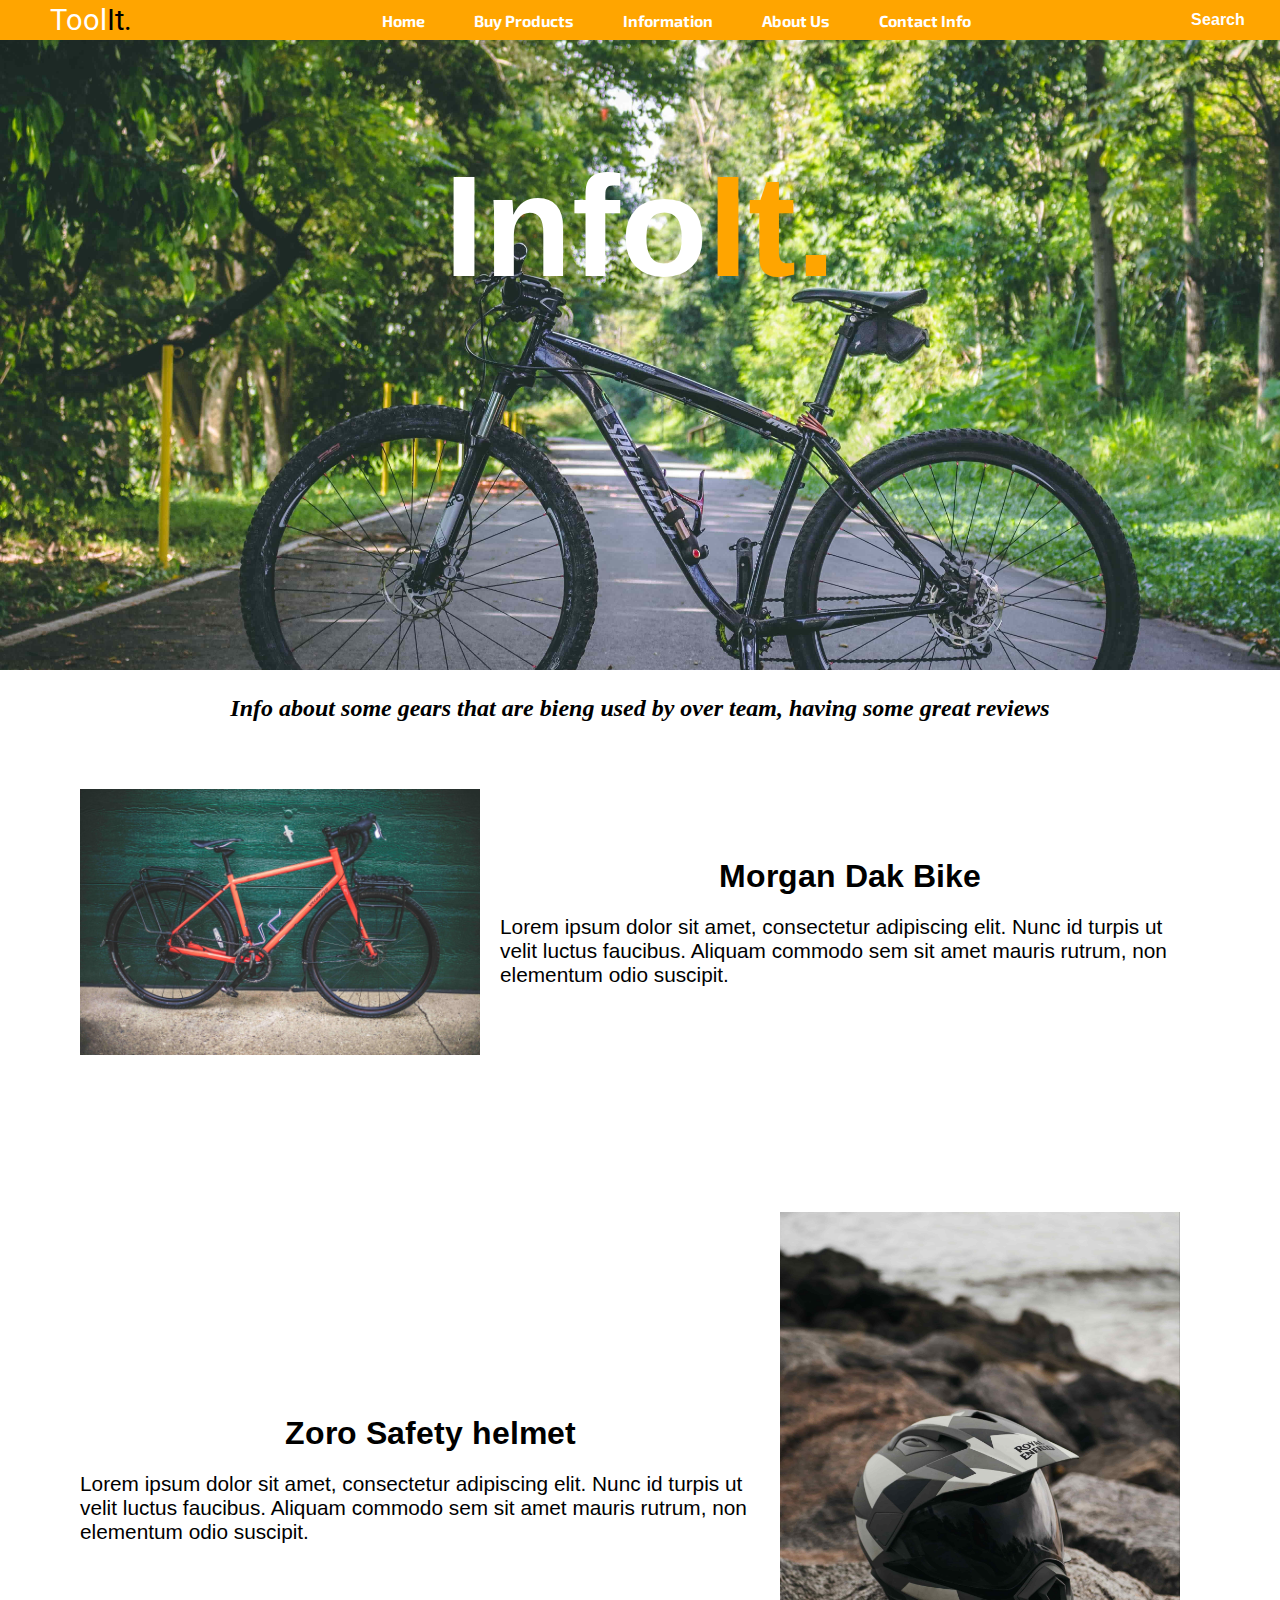
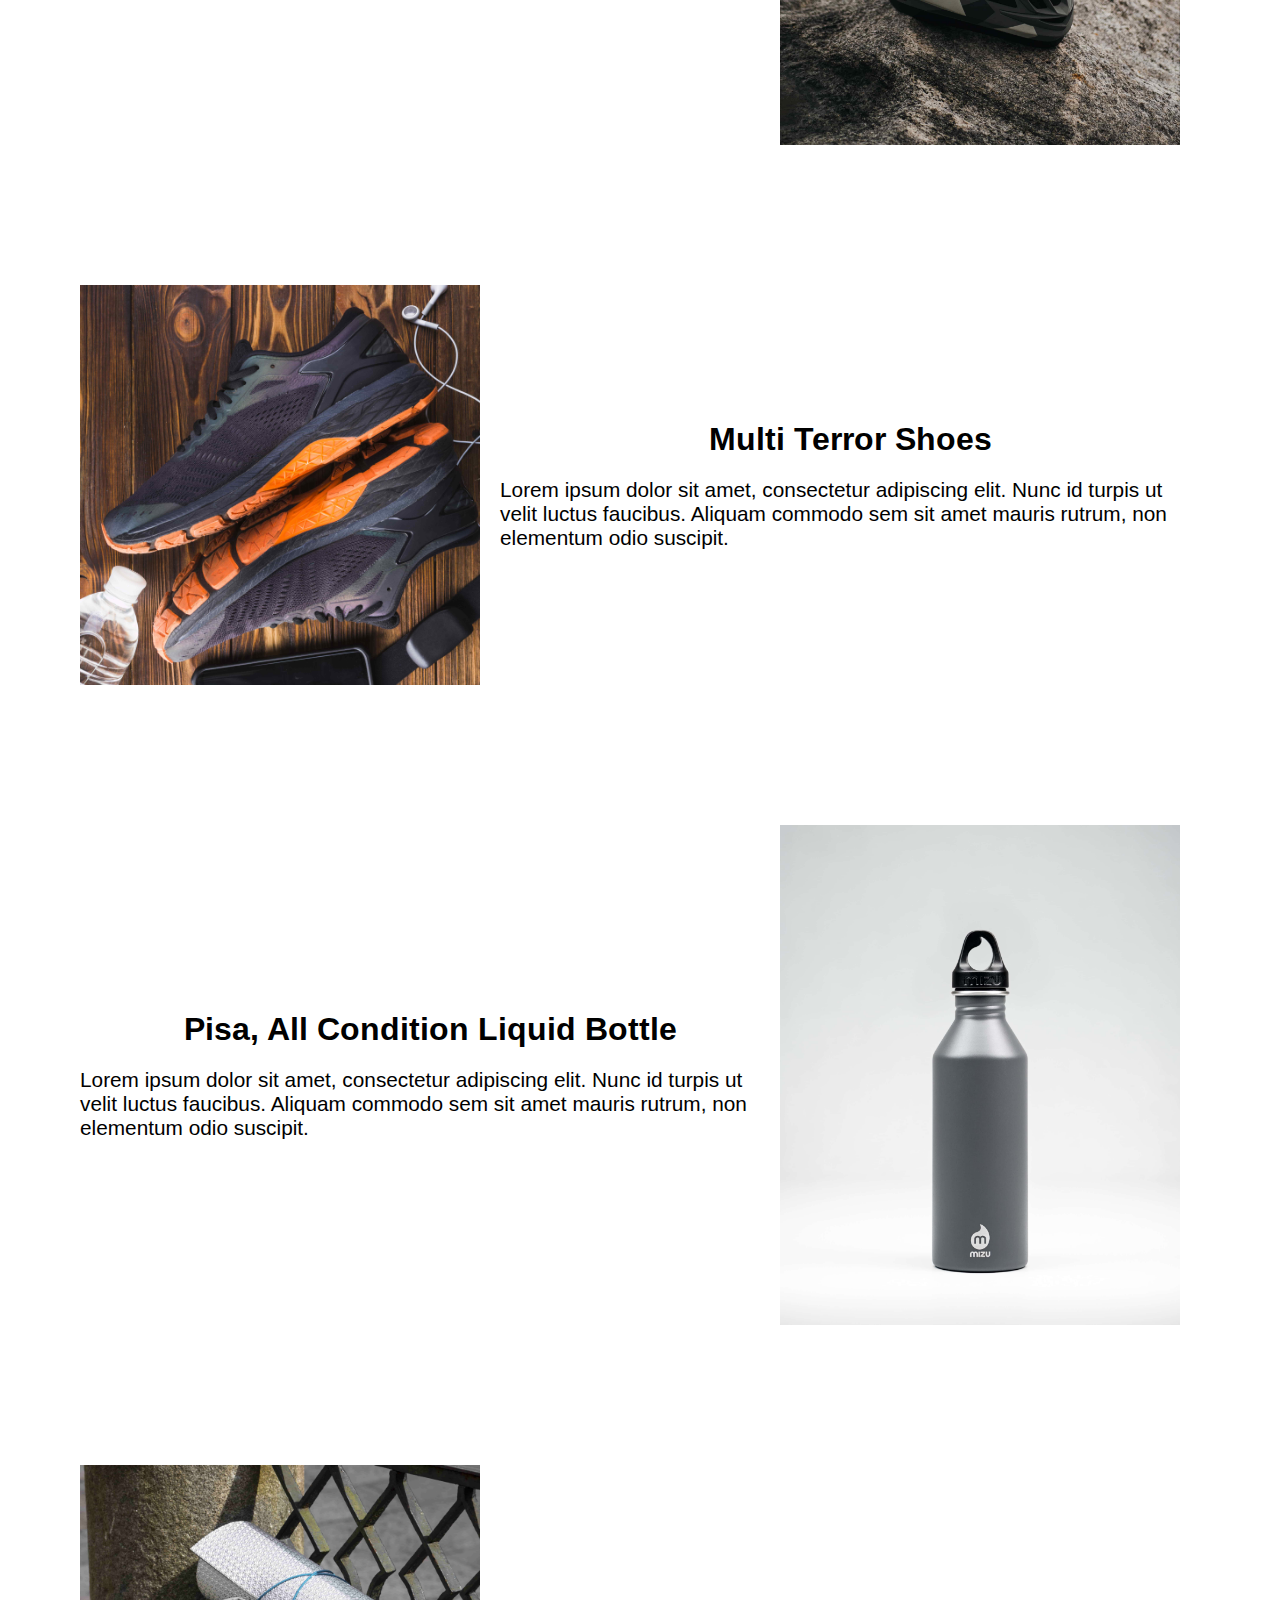
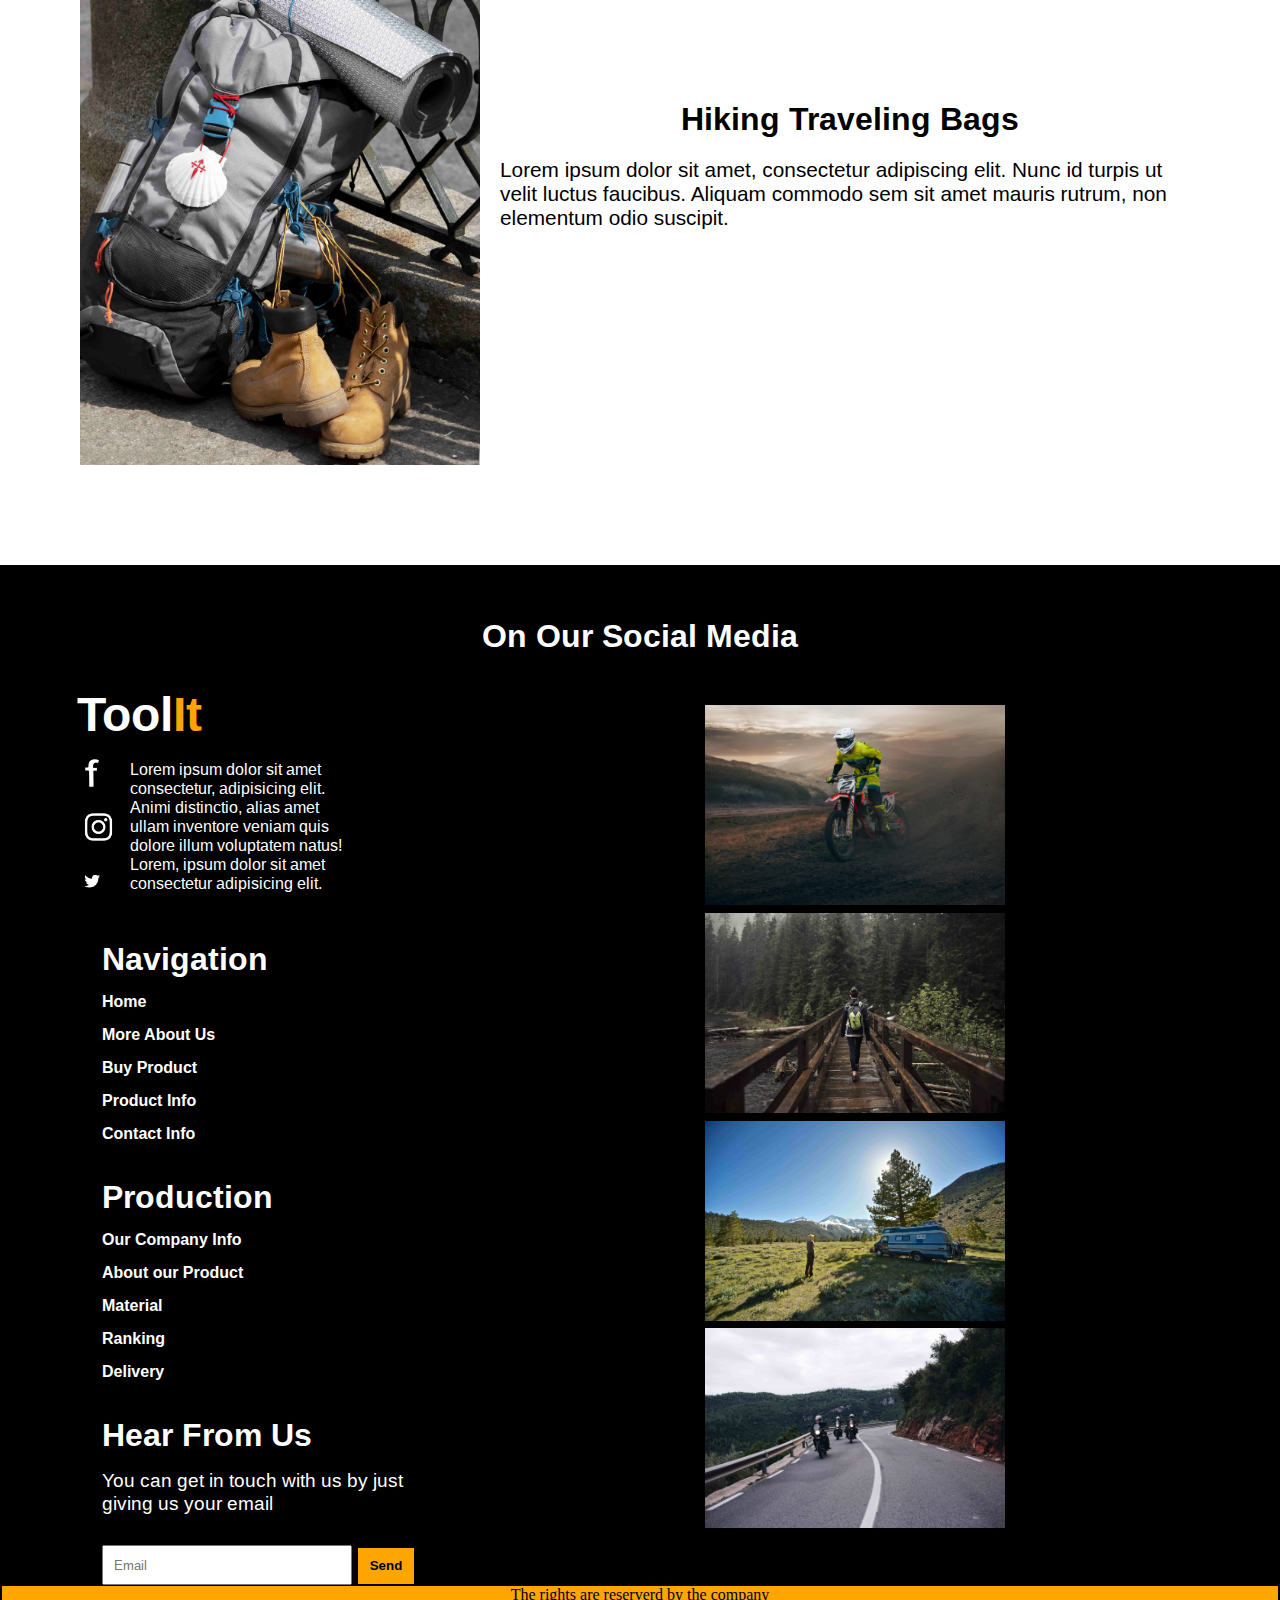
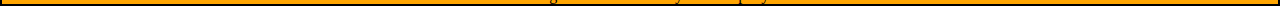
<file: info.html>
<!DOCTYPE html>
<html lang="en">

<head>
    <meta charset="UTF-8">
    <meta http-equiv="X-UA-Compatible" content="IE=edge">
    <meta name="viewport" content="width=device-width, initial-scale=1.0">
    <link rel="stylesheet" href="info.css">
    <link href="https://fonts.googleapis.com/css2?family=Roboto:wght@700&display=swap" rel="stylesheet">
    <link href="https://fonts.googleapis.com/css2?family=Arimo&display=swap" rel="stylesheet">
    <link href="https://fonts.googleapis.com/css2?family=Dancing+Script&display=swap" rel="stylesheet">
    <link href="https://fonts.googleapis.com/css2?family=Exo+2:wght@300&display=swap" rel="stylesheet">
    <link rel="stylesheet" href="https://cdnjs.cloudflare.com/ajax/libs/font-awesome/4.7.0/css/font-awesome.min.css">

    <title>ToolIt</title>
</head>

<body>
    <div class="head-sec">
        <div class="navbar">
            <span class="logo">Tool</span>
            <div class="nav-mid" id="mynav-mid">
                <a href="index.html">Home</a>
                <a href="buyprod.html">Buy Products</a>
                <a href="info.html">Information</a>
                <a href="aboutus.html">About Us</a>
                <a href="contact.html">Contact Info</a>
            </div>
            <div class="head-search">
                <button id="theButton" onclick="clickMe()">Search</button>
                <a href="javascript:void(0);" class="icon" onclick="myFunction()">
                    <i class="fa fa-bars"></i>
                </a>
                <input type="text" name="popup" id="popup" class="hide">
            </div>
        </div>
    </div>

    <div class="sec1">
        <div class="sec1content">
            <h1 class="head1">Info</h1>
        </div>
    </div>

    <div class="container">
        <h1 class="headingtop">Info about some gears that are bieng used by over team, having some great reviews </h1>

        <div class="item">
            <img src="cycle1.jpg" alt="Cycle">
            <div class="item-content">
                <h2>Morgan Dak Bike</h2>
                <p>Lorem ipsum dolor sit amet, consectetur adipiscing elit. Nunc id turpis ut velit luctus faucibus.
                    Aliquam commodo sem sit amet mauris rutrum, non elementum odio suscipit.</p>
            </div>
        </div>

        <div class="item itemflex">
                <div class="item-content">
                    <h2>Zoro Safety helmet</h2>
                    <p>Lorem ipsum dolor sit amet, consectetur adipiscing elit. Nunc id turpis ut velit luctus faucibus.
                        Aliquam commodo sem sit amet mauris rutrum, non elementum odio suscipit.</p>
                </div>
                <img src="blackhelmet1.jpg" alt="Helmet">
        </div>

        <div class="item">
            <img src="blackorange shows.jpg" alt="Hiking Shoes">
            <div class="item-content">
                <h2>Multi Terror Shoes</h2>
                <p>Lorem ipsum dolor sit amet, consectetur adipiscing elit. Nunc id turpis ut velit luctus faucibus.
                    Aliquam commodo sem sit amet mauris rutrum, non elementum odio suscipit.</p>
            </div>
        </div>

        <div class="item itemflex">
            <div class="item-content">
                <h2>Pisa, All Condition Liquid Bottle</h2>
                <p>Lorem ipsum dolor sit amet, consectetur adipiscing elit. Nunc id turpis ut velit luctus faucibus.
                    Aliquam commodo sem sit amet mauris rutrum, non elementum odio suscipit.</p>
            </div>
            <img src="bottle.jpg" alt="Steel Bottle">
        </div>

        <div class="item">
            <img src="greybag.jpg" alt="Hiking Traveling Bag">
            <div class="item-content">
                <h2>Hiking Traveling Bags</h2>
                <p>Lorem ipsum dolor sit amet, consectetur adipiscing elit. Nunc id turpis ut velit luctus faucibus.
                    Aliquam commodo sem sit amet mauris rutrum, non elementum odio suscipit.</p>
            </div>
        </div>
    </div>
    <div class="footer">
        <h1 class="foot">On Our Social Media</h1>
        <div class="flex">
            <div class="images">
                <img src="trail.jpg" alt="">
                <img src="bridge.jpg" alt="">
                <img src="grass.jpg" alt="">
                <img src="harley.jpg" alt="">
            </div>
            <div class="endfooter">
                <div class="left">
                    <h1 class="footlogo">Tool</h1>
                    <div class="logocon">
                        <div class="logoso">
                            <a href=""><img src="fb.png" alt=""></a>
                            <a href=""><img src="ig.png" alt=""></a>
                            <a href=""><img class="twitter" src="twit.png" alt=""></a>
                        </div>
                        <p class="logopara">Lorem ipsum dolor sit amet consectetur, adipisicing elit. Animi distinctio,
                            alias amet ullam inventore veniam quis dolore illum voluptatem natus! Lorem, ipsum dolor sit
                            amet consectetur adipisicing elit.</p>
                    </div>
                </div>
                <div class="mid">
                    <h1 class="navigation">Navigation</h1>
                    <a href="">Home</a>
                    <a href="">More About Us</a>
                    <a href="">Buy Product</a>
                    <a href="">Product Info</a>
                    <a href="">Contact Info</a>
                </div>
                <div class="mid">
                    <h1 class="navigation">Production</h1>
                    <a href="">Our Company Info</a>
                    <a href="">About our Product</a>
                    <a href="">Material</a>
                    <a href="">Ranking</a>
                    <a href="">Delivery</a>
                </div>
                <div class="right">
                    <h1 class="email">Hear From Us</h1>
                    <p class="emailinfo">You can get in touch with us by just giving us your email</p>
                    <input class="" type="text" placeholder="Email">
                    <button class="send">Send</button>
                </div>
            </div>
        </div>
        <ahad class="copy">
            <p>The rights are reserverd by the company</p>
        </ahad>
    </div>
    <script>
        function clickMe() {
            var text = document.getElementById("popup");
            text.classList.toggle("hide");
            text.classList.toggle("show");
        }
        function myFunction() {
            var x = document.getElementById("mynav-mid");
            if (x.className === "nav-mid") {
                x.className += " responsive";
            } else {
                x.className = "nav-mid";
            }
        }
    </script>
</body>

</html>
</file>
<file: style.css>
* {
    box-sizing: border-box;
    margin: 0px;
    padding: 0px;
    scroll-behavior: smooth;
}

/* Head section  */
.head-search .icon {
    display: none;
}

.head-sec {
    background-color: rgb(0, 0, 0);
    height: 40px;
/* no width with this website correspondng ad of the year and the local website  */
}

.navbar {
    display: flex;
    justify-content: space-between;
    height: 40px;
    align-items: center;
    background-color: orange;
}

.logo {
    font-family: arimo;
    margin-left: 50px;
    font-family: roboto, sans-serif;
    font-size: 1.8rem;
    color: rgb(255, 255, 255);
}

.logo::after {
    content: "It.";
    color: rgb(0, 0, 0);
}

.nav-mid {
    /* Heavy Jugar paisa wassool */
    padding: 10px;
    height: 38px;
}

.nav-mid a {
    margin-top: 500px;
    font-family: 'Exo 2', sans-serif;
    font-weight: bold;
    padding: 4px 5px;
    color:white;
    text-decoration: none;
    margin-left: 35px;
    border-radius: 2px;
}

.nav-mid a:hover {
    transition: .5s;
    background-color: orange;
    color: black;
}

.head-search {
    margin-right: 30px;
}

#theButton {
    font-family: arimo;
    background-color: transparent;
    border: none;
    padding: 3px 5px;
    font-size: 1rem;
    font-weight: bold;
    color: #ffffff;
    cursor: pointer;
    border-radius: 5px;

}

#theButton:hover {
    transition: .5s;
    color: black;
    border: none;
}

.hide {
    display: none;
}

#popup {
    color: white;
    border: 2px solid orange;
    background-color: black;
    font-family: arimo;
    padding: 2px;
}

.show {
    display: inline-block;
}

/* Body Sections  */
.sec1 {
    background-image: url(Pic1.jpg);
    height: 80vh;
    background-attachment: fixed;
    background-size: cover;
    display: flex;
}

.sec1 .sec1content {
    display: flex;
    margin: auto;
}

.head1 {
    font-size: 9rem;
    /* margin-top: 150px; */
    /* margin-left: 500px; */
    font-family: arimo;
    color: rgb(255, 166, 0);
}

.head1::after {
    content: "It.";
    color: #ffffff;
}

.para1 {
    padding: 15px;
    margin-right: 100px;
    background-color: rgba(0, 0, 0, 0.712);
    box-shadow: black -10px 10px 20px;
    margin-left: 50px;
    font-size: 1.6rem;
    color: rgb(255, 255, 255);
    font-family: sans-serif;
}

.para1::before {
    content: "Quality Material:";
    font-size: 2.5rem;
    font-family: sans-serif;

}

.headbody h1 {
    margin-top: 25px;
    font-family: 'Gill Sans', 'Gill Sans MT', Calibri, 'Trebuchet MS', sans-serif;
    text-align: center;
    font-size: 1.5rem;
    font-style: italic;
    font-weight: 400;
}

.sec3 {
    margin-top: 100px;
}

.sec3content1 {
    display: flex;
    justify-content: space-evenly;
}

.bike {
    margin-top: 80px;
    height: 600px;
}

.bikecontent {
    justify-content: center;
    display: flex;
    flex-direction: column;
}

.bikehead {
    font-family: roboto;
    color: black;
    margin-top: 80px;
}

.bikepara {
    font-family: sans-serif;
    color: black;
    width: 500px;
    margin-top: 25px;
}

.sec3content2 {
    display: flex;
    justify-content: space-evenly;
}

.van {
    margin-top: 80px;
    height: 600px;
    width: 450px;
}

.vancontent {
    justify-content: center;
    display: flex;
    flex-direction: column;
}

.vanhead {
    font-family: roboto;
    color: black;
    margin-top: 80px;
}

.vanpara {
    font-family: sans-serif;
    color: black;
    width: 500px;
    margin-top: 25px;
}

.sec3content3 {
    display: flex;
    justify-content: space-evenly;
}

.sec4 {
    font-family: arimo;
    margin-top: 150px;
    display: flex;
    flex-direction: column;
    align-items: center;
}

.sec4head {
    margin-bottom: 30px;
}

.sec4img img {
    width: 350px;
    height: 350px;
    object-fit: cover;
    background: black;
}

.sec4img a img:hover {
    opacity: 0.5;
    color: black;
}

.sec5 {
    display: flex;
    flex-direction: column;
    align-items: center;
}

.sec5 p {
    font-size: 1.2rem;
    font-family: sans-serif;
    font-style: italic;
    text-align: center;
    margin-top: 20px;
}

.sec5head {
    margin-top: 50px;
    text-align: center;
    font-size: 3rem;
    font-weight: bolder;
    font-family: arimo;
}


/* footer starts from here  */
.footer {
    border: 2px solid black;
    background-color: black;
    margin-top: 50px;
}

.images {
    display: flex;
    justify-content: center;
    flex-wrap: wrap;
    margin-top: 50px;
}

.images img {
    height: 200px;
}

.footer .foot {
    font-family: arimo;
    margin-top: 50px;
    text-align: center;
    color: white;
}

.footlogo {
    font-family: arimo;
    color: white;
    margin-top: 30px;
    margin-left: 75px;
    font-size: 3rem;
}

.footlogo::after {
    content: "It";
    color: orange;

}

.logoso {
    margin-left: 70px;
    display: flex;
    flex-direction: column;
}

.left a img {
    height: 40px;
    margin-top: 10px;
}

.logocon {
    display: flex;
}

.logopara {
    padding: 5px;
    font-family: arimo;
    margin-top: 12px;
    color: white;
    width: 25ch;
}

.mid {
    margin-left: 100px;
}

.mid a {
    margin-top: 15px;
    font-family: sans-serif;
    font-weight: 600;
    display: flex;
    flex-direction: column;
    color: white;
    text-decoration: none;
}

.endfooter {
    display: flex;
    flex-wrap: wrap;
    justify-content: center;
}

.navigation {
    margin-top: 35px;
    font-family: arimo;
    color: white;
}

.right {
    margin-top: 35px;
    margin-left: 100px;
}

.email {

    color: white;
    font-family: arimo;
}

.emailinfo {
    margin-top: 15px;
    color: white;
    font-size: 1.21rem;
    width: 30ch;
    font-family: arimo;
}

.right input {
    padding-left: 10px;
    font-family: arimo;
    margin-top: 30px;
    height: 40px;
    width: 250px;
}

.send {
    background-color: orange;
    font-weight: 700;
    border: 2px solid black;
    height: 40px;
    width: 60px;
    cursor: pointer;
}

.send:hover {
    border: 2px solid orange;
    background-color: black;
    color: orange;
}
.copy p{
    margin: 0px;
    padding: 0px;
    text-align: center;
    background-color: orange;
    color: black;
}

/* Responsive desighn from here  */

@media (max-width:1292px) {
    .endfooter {
        flex-direction: column;
    }

    .flex {
        display: flex;
        flex-direction: row-reverse;
    }

    .images {
        margin: 50px 130px;
    }
    .right{
        margin-bottom: 50px;
    }

    .sec4img img {
        height: 250px;
        width: 250px;
    }

    .bike {
        height: 400px;
        width: 270px;
    }

    .van {
        height: 400px;
        object-fit: cover;
        width: 270px;
    }
}

@media (max-width:992px) {
    .head-search button{
        display: none;

    }
    .images {
        margin: 50px 10px;
    }

    .nav-mid a {
        display: none;
    }

    .nav-mid.responsive{
        background-color: black;
        margin-top: 350px;
        height: 280px;
        margin-left:1px ;
        width: 1500px;
    }


    .head-search a.icon {
        color: orange;
        background-color: black;
        float: right;
        display:block;
        margin-left: 10px;
        margin-top: 5px;
        justify-content: end;
        align-items: end;
    }

    .nav-mid.responsive {
        position: relative;
        margin-top: 320px;
        justify-content: end;
        align-items: end;
        width: 100vw;
        margin-left: -70px;
    }

    .head-search.responsive a.icon {
        position: absolute;
    }
    .nav-mid.responsive a {
        justify-content: center;
        margin-top: 15px;
        float: none;
        display: flex;
        margin-left: 0px;
    } 
}


@media (max-width:800px){
    .sec3content1{
        margin: 0px 20px;
    }
    .sec3content2{
        margin: 0px 20px;
    }
    .sec3content3{
        margin: 0px 20px;
    }
   
    .bikepara{
        width: 40ch;
    }
    .vanpara{
        width: 40ch;
    }
    .sec4img{
        display: flex;
        flex-direction: column;
    }
    .sec4img img{
        width: 400px;
    }
}
@media (max-width:700px){
.sec3content1{
    margin-top:-100px ;
    display: flex;
    flex-direction: column;
    align-items: center;
}
.sec3content2{
    display: flex;
    flex-direction: column-reverse;
    align-items: center;

}
.sec3content3{
    display: flex;
    flex-direction: column;
    align-items: center;

}
.bike{
    width: 400px;
    object-fit: cover;
}
.van{
    width: 400px;
    object-fit: cover;
}
.bikehead{
    text-align: center;
}
.bikepara{
    text-align: center;
}
.vanhead{
    text-align: center;
}
.vanpara{
    text-align: center;
}
.flex{
    flex-direction: column;
}
.endfooter{
    align-items: center;
}
.footlogo{
    justify-content: center;
    text-align: center;
    margin-left: 0px;
}
.logocon{
    align-items: center;
    text-align: center;
    margin-left: -100px;
}
.mid{
    margin-left: 0px;
    text-align: center;
}
.right{
    margin-left: 0px;
    text-align: center;
}
}

@media (max-width:720px){
    .sec5head{
        margin: 20px 10px;
        font-size:2.5rem;
    }
    .headbody h1 {
        margin: 10px 50px;
    }
    .sec5 p{
        margin-left: 15px;
        margin-right: 15px;
    }
}
@media (max-width:570px){
    .head1{
        font-size: 6rem;
    }
}

@media (max-width:470px){
    .bike{
        width: 300px;
    }
    .van{
        width: 300px;
    }
    .sec4img img{
        width: 300px;
    }
    .sec4head{
        font-size: 1.7rem;
    }
    .sec5head{
        font-size: 1.7rem;
    }
    .bikehead{
        font-size: 1.7rem;
    }
    .vanhead{
        font-size: 1.7rem;
    }
    .bikepara{
        width: 300px;
    }
    .vanpara{
        width: 300px;
    }
}

@media (max-width:350px){
    .bike{
        width: 250px;
    }
    .van{
        width: 250px;
    }
    .sec4img img{
        width: 250px;
    }

}
</file>
<file: aboutus.css>
* {
    box-sizing: border-box;
    margin: 0px;
    padding: 0px;
    scroll-behavior: smooth;
}

/* Head section  */
.head-search .icon {
    display: none;
}

.head-sec {
    background-color: rgb(0, 0, 0);
    height: 40px;
    /* position: fixed;
    width: 1344px; */
}

.navbar {
    display: flex;
    justify-content: space-between;
    height: 40px;
    align-items: center;
    background-color: orange;
}

.logo {
    font-family: arimo;
    margin-left: 50px;
    font-family: roboto, sans-serif;
    font-size: 1.8rem;
    color: rgb(255, 255, 255);
}

.logo::after {
    content: "It.";
    color: rgb(0, 0, 0);
}

.nav-mid {
    /* Heavy Jugar paisa wassool */
    padding: 10px;
    height: 38px;
}

.nav-mid a {
    margin-top: 500px;
    font-family: 'Exo 2', sans-serif;
    font-weight: bold;
    padding: 4px 5px;
    color: white;
    text-decoration: none;
    margin-left: 35px;
    border-radius: 2px;
}

.nav-mid a:hover {
    transition: .5s;
    background-color: orange;
    color: black;
}

.head-search {
    margin-right: 30px;
}

#theButton {
    font-family: arimo;
    background-color: transparent;
    border: none;
    padding: 3px 5px;
    font-size: 1rem;
    font-weight: bold;
    color: #ffffff;
    cursor: pointer;
    border-radius: 5px;

}

#theButton:hover {
    transition: .5s;
    color: black;
    border: none;
}

.hide {
    display: none;
}

#popup {
    color: white;
    border: 2px solid orange;
    background-color: black;
    font-family: arimo;
    padding: 2px;
}

.show {
    display: inline-block;
}

/* body section  */
.sec1 {
    background-image: url(g4.jpg);
    height: 60vh;
    background-attachment: fixed;
    background-size: cover;
}

.head1 {
    text-align: center;
    padding-top: 100px;
    font-family: arimo;
    font-size: 8rem;
    color: rgb(255, 255, 255);
}

.head1::after {
    content: "Us";
    color: black;
}

.sec2 {
    display: flex;
    flex-direction: column;
    align-items: center;
    justify-content: center;
}

.heading-sec {
    margin-top: 100px;
    font-family: arimo;
    font-size: 3rem;
}

.sec2-para {
    font-family: arimo;
    text-align: center;
    font-size: 1.5rem;
    width: 40ch;
}

.line {
    align-items: center;
    margin-top: 15px;
    width: 400px;
    height: 10px;

    /* ff 3.6+ */
    background: -moz-linear-gradient(90deg, rgba(255, 155, 0, 1) 0%, rgba(255, 196, 0, 1) 50%, rgba(238, 201, 130, 1) 100%);

    /* safari 5.1+,chrome 10+ */
    background: -webkit-linear-gradient(90deg, rgba(255, 155, 0, 1) 0%, rgba(255, 196, 0, 1) 50%, rgba(238, 201, 130, 1) 100%);

    /* opera 11.10+ */
    background: -o-linear-gradient(90deg, rgba(255, 155, 0, 1) 0%, rgba(255, 196, 0, 1) 50%, rgba(238, 201, 130, 1) 100%);

    /* ie 6-9 */
    filter: progid:DXImageTransform.Microsoft.gradient(startColorstr='#EEC982', endColorstr='#FF9B00', GradientType=0);

    /* ie 10+ */
    background: -ms-linear-gradient(90deg, rgba(255, 155, 0, 1) 0%, rgba(255, 196, 0, 1) 50%, rgba(238, 201, 130, 1) 100%);

    /* global 94%+ browsers support */
    background: linear-gradient(90deg, rgba(255, 155, 0, 1) 0%, rgba(255, 196, 0, 1) 50%, rgba(238, 201, 130, 1) 100%);
}

.sec3 {
    display: flex;
}

.sec3img {
    margin: auto;
    margin-top: 100px;
    margin-bottom: 100px;
    height: 400px;
    width: 1000px;
    object-fit: cover;
}


.sec4 {
    display: flex;
    justify-content: space-between;
    margin: 100px 180px;
}

.sec4img img {
    justify-content: center;
    align-items: center;
    width: 400px;
}

.sec5 {
    display: flex;
    justify-content: space-between;
    margin: 100px 180px;

}

.sec5img img {
    width: 400px;
}

.sec6 {
    display: flex;
    justify-content: space-between;
    margin: 100px 180px;

}

.sec6img img {
    width: 400px;
}


.sec7 {
    display: flex;
    justify-content: space-between;
    margin: 100px 180px;

}

.sec7img img {
    width: 400px;
}

.content-all {
    font-size: 1.5rem;
    width: 40ch;
    display: flex;
    flex-direction: column;
    justify-content: center;
    font-family: arimo;
}

/* footer starts from here  */
.footer {
    border: 2px solid black;
    background-color: black;
    margin-top: 50px;
}

.images {
    display: flex;
    justify-content: center;
    flex-wrap: wrap;
    margin-top: 50px;
}

.images img {
    height: 200px;
}

.footer .foot {
    font-family: arimo;
    margin-top: 50px;
    text-align: center;
    color: white;
}

.footlogo {
    font-family: arimo;
    color: white;
    margin-top: 30px;
    margin-left: 75px;
    font-size: 3rem;
}

.footlogo::after {
    content: "It";
    color: orange;

}

.logoso {
    margin-left: 70px;
    display: flex;
    flex-direction: column;
}

.left a img {
    height: 40px;
    margin-top: 10px;
}

.logocon {
    display: flex;
}

.logopara {
    padding: 5px;
    font-family: arimo;
    margin-top: 12px;
    color: white;
    width: 25ch;
}

.mid {
    margin-left: 100px;
}

.mid a {
    margin-top: 15px;
    font-family: sans-serif;
    font-weight: 600;
    display: flex;
    flex-direction: column;
    color: white;
    text-decoration: none;
}

.endfooter {
    display: flex;
    flex-wrap: wrap;
    justify-content: center;
}

.navigation {
    margin-top: 35px;
    font-family: arimo;
    color: white;
}

.right {
    margin-top: 35px;
    margin-left: 100px;
}

.email {

    color: white;
    font-family: arimo;
}

.emailinfo {
    margin-top: 15px;
    color: white;
    font-size: 1.21rem;
    width: 30ch;
    font-family: arimo;
}

.right input {
    padding-left: 10px;
    font-family: arimo;
    margin-top: 30px;
    height: 40px;
    width: 250px;
}

.send {
    background-color: orange;
    font-weight: 700;
    border: 2px solid black;
    height: 40px;
    width: 60px;
    cursor: pointer;
}

.send:hover {
    border: 2px solid orange;
    background-color: black;
    color: orange;
}

.copy p{
    margin: 0px;
    padding: 0px;
    text-align: center;
    background-color: orange;
    color: black;
}


/* Responsive desighn from here  */

@media (max-width:1312px) {
    .content-all{
        margin-left: 20px;
        margin-right:20px ;
    }
    .sec5 {
        margin: 100px 120px;
    }

    .sec7 {
        margin: 100px 120px;
    }

    .sec6 {
        margin: 100px 120px;
    }

    .sec4 {
        margin: 100px 120px;
    }
}

@media (max-width:1292px) {
    .flex {
        display: flex;
        flex-direction: row-reverse;
    }

    .endfooter {
        flex-direction: column;

    }

    .images {
        margin: 50px 130px;
    }

}

@media (max-width:1196px) {
    .sec5 {
        margin: 100px 50px;
    }

    .sec7 {
        margin: 100px 50px;
    }
    .sec6 {
        margin: 100px 120px;
    }

    .sec4 {
        margin: 100px 120px;
    }
}

@media (max-width:1000px) {
    .sec5 {
        margin: 100px 30px;
    }

    .sec7 {
        margin: 100px 30px;
    }
    .sec6 {
        margin: 100px 30px;
    }

    .sec4 {
        margin: 100px 30px;
    }
}

@media (max-width:992px) {
    .head-search button {
        display: none;

    }

    .images {
        margin: 50px 10px;
    }

    .nav-mid a {
        display: none;
    }

    .nav-mid.responsive {
        background-color: black;
        margin-top: 350px;
        height: 280px;
        margin-left: 1px;
        width: 1500px;
    }


    .head-search a.icon {
        color: orange;
        background-color: black;
        float: right;
        display: block;
        margin-left: 10px;
        margin-top: 5px;
        justify-content: end;
        align-items: end;
    }

    .nav-mid.responsive {
        position: relative;
        margin-top: 320px;
        justify-content: end;
        align-items: end;
        width: 100vw;
        margin-left: -70px;
    }

    .head-search.responsive a.icon {
        position: absolute;
    }

    .nav-mid.responsive a {
        justify-content: center;
        margin-top: 15px;
        float: none;
        display: flex;
        margin-left: 0px;
    }
}

@media (max-width:820px) {
    .sec4img img{
        width: 300px;
    }
    .sec5img img{
        width: 300px;
    }
    .sec6img img{
        width: 300px;
    }
    .sec7img img{
        width: 300px;
    }

}
@media (max-width:720px) {
    .content-all h1{
        font-size: 1.8rem;
    }
    .content-all p{
        font-size: 1.2rem;
    }
}

@media (max-width:700px) {
    .flex {
        flex-direction: column;
    }

    .endfooter {
        align-items: center;
    }

    .footlogo {
        justify-content: center;
        text-align: center;
        margin-left: 0px;
    }

    .logocon {
        align-items: center;
        text-align: center;
        margin-left: -100px;
    }

    .mid {
        margin-left: 0px;
        text-align: center;
    }

    .right {
        margin-left: 0px;
        text-align: center;
    }
}

@media (max-width:700px) {
    .allsec{
        display: flex;
        flex-direction: column;
        align-items: center;
    }
    .content-all{
        text-align: center;
    }
    .sec4{
        flex-direction: column-reverse;
    }
    .sec6{
        flex-direction: column-reverse;
    }
    .head1{
        font-size: 6rem;
    }
    .sec2-para{
        margin: 10px 30px;
    }
}
@media (max-width:572px) {
    .content-all p{
        margin: 10px 30px;
    }
}
@media (max-width:550px) {
    .line{
        align-items: center;
        width: 300px;

    }
    .head1{
        font-size: 4rem;
    }
    .sec2-para{
        font-size: 1rem ;
        margin: 10px 50px;
        width: 300px;
    }
    .content-all{
        align-items: center;
        width: 300px;
    }
    .content-all p{
        width: 300px;
    }
}
</file>
<file: buyprod.css>
* {
    margin: 0px;
    padding: 0px;
    box-sizing: border-box;
    scroll-behavior: smooth;

}

/* Head section  */
.head-search .icon {
    display: none;
}

.head-sec {
    background-color: rgb(0, 0, 0);
    height: 40px;
    /* position: fixed;
    width: 1344px; */
}

.navbar {
    display: flex;
    justify-content: space-between;
    height: 40px;
    align-items: center;
    background-color: orange;
}

.logo {
    font-family: arimo;
    margin-left: 50px;
    font-family: roboto, sans-serif;
    font-size: 1.8rem;
    color: rgb(255, 255, 255);
}

.logo::after {
    content: "It.";
    color: rgb(0, 0, 0);
}

.nav-mid {
    /* Heavy Jugar paisa wassool */
    padding: 10px;
    height: 38px;
}

.nav-mid a {
    margin-top: 500px;
    font-family: 'Exo 2', sans-serif;
    font-weight: bold;
    padding: 4px 5px;
    color:white;
    text-decoration: none;
    margin-left: 35px;
    border-radius: 2px;
}

.nav-mid a:hover {
    transition: .5s;
    background-color: orange;
    color: black;
}

.head-search {
    margin-right: 30px;
}

#theButton {
    font-family: arimo;
    background-color: transparent;
    border: none;
    padding: 3px 5px;
    font-size: 1rem;
    font-weight: bold;
    color: #ffffff;
    cursor: pointer;
    border-radius: 5px;

}

#theButton:hover {
    transition: .5s;
    color: black;
    border: none;
}
.hide {
    display: none;
}

#popup {
    color: white;
    border: 2px solid orange;
    background-color: black;
    font-family: arimo;
    padding: 2px;
}

.show {
    display: inline-block;
}

/* Body starts from here  */
.sec1 {
    background-image: url(main.jpg);
    height: 70vh;
    background-attachment: fixed;
    background-size: cover;
}

.head1{
    font-family: arimo;
    padding-top: 100px;
    margin-left: 100px;
    font-size: 10rem;
    color: rgb(255, 255, 255);
}

.head1::after {
    content: "It.";
    color: orange;
}
.sec2{
    /* height: 100vh; */
    font-size: 0.5rem;
    text-align: center;
}
.midheading{
    font-family: sans-serif;
    font-style: italic;
    margin-top: 100px;
}
 

/* container section  */
.container{
    display: flex;
    flex-wrap: wrap;
    justify-content: space-between;
    margin-left: 50px;
    margin-right: 50px;
    margin-top: 50px;
    margin-bottom: 50px;
}

.price {
    color: grey;
    font-size: 22px;
}
.card{
    margin-top: 50px;
}

.card button {
    border: none;
    outline: 0;
    padding: 12px;
    color: white;
    background-color: #000000;
    text-align: center;
    cursor: pointer;
    width: 100%;
    font-size: 18px;
}

.card button:hover {
    opacity: 0.7;
}
.card img{
    object-fit: cover;
    height: 300px;
    /* max-width: 250px; */
}
.card1 {
    /* margin-left: 100px; */
    box-shadow: 0 4px 8px 0 rgba(0, 0, 0, 0.2);
    max-width: 300px;
    object-fit: cover;
    text-align: center;
    font-family: arial;
  }

.card2 {
    box-shadow: 0 4px 8px 0 rgba(0, 0, 0, 0.2);
    max-width: 300px;
    text-align: center;
    font-family: arial;
  }
  .card3 {
    box-shadow: 0 4px 8px 0 rgba(0, 0, 0, 0.2);
    max-width: 300px;
    text-align: center;
    font-family: arial;
  }
  .card4 {
    box-shadow: 0 4px 8px 0 rgba(0, 0, 0, 0.2);
    max-width: 300px;
    text-align: center;
    font-family: arial;
  }
  .card6 {
    /* margin-top: 100px; */
    box-shadow: 0 4px 8px 0 rgba(0, 0, 0, 0.2);
    max-width: 300px;
    text-align: center;
    font-family: arial;
  }
  .card7 {
    /* margin-top: 100px; */
    box-shadow: 0 4px 8px 0 rgba(0, 0, 0, 0.2);
    max-width: 300px;
    text-align: center;
    font-family: arial;
  }
  .card8 {
    /* margin-top: 100px; */
    box-shadow: 0 4px 8px 0 rgba(0, 0, 0, 0.2);
    max-width: 300px;
    text-align: center;
    font-family: arial;
  }
  .card9 {
    /* margin-top: 100px; */
    box-shadow: 0 4px 8px 0 rgba(0, 0, 0, 0.2);
    max-width: 300px;
    text-align: center;
    font-family: arial;
  }
  .card10 {
    /* margin-top: 100px; */
    box-shadow: 0 4px 8px 0 rgba(0, 0, 0, 0.2);
    max-width: 300px;
    text-align: center;
    font-family: arial;
  }
  .card11 {
    /* margin-top: 100px; */
    box-shadow: 0 4px 8px 0 rgba(0, 0, 0, 0.2);
    max-width: 300px;
    text-align: center;
    font-family: arial;
  }
  .card12 {
    /* margin-top: 100px; */
    box-shadow: 0 4px 8px 0 rgba(0, 0, 0, 0.2);
    width: 300px;
    text-align: center;
    font-family: arial;
  }
  .card13 {
    /* margin-top: 100px; */
    box-shadow: 0 4px 8px 0 rgba(0, 0, 0, 0.2);
    width: 300px;
    text-align: center;
    font-family: arial;
  }


  

/* footer starts from here  */
.footer {
    border: 2px solid black;
    background-color: black;
    margin-top: 50px;
}

.images {
    display: flex;
    justify-content: center;
    flex-wrap: wrap;
    margin-top: 50px;
}

.images img {
    height: 200px;
}

.footer .foot {
    font-family: arimo;
    margin-top: 50px;
    text-align: center;
    color: white;
}

.footlogo {
    font-family: arimo;
    color: white;
    margin-top: 30px;
    margin-left: 75px;
    font-size: 3rem;
}

.footlogo::after {
    content: "It";
    color: orange;

}

.logoso {
    margin-left: 70px;
    display: flex;
    flex-direction: column;
}

.left a img {
    height: 40px;
    margin-top: 10px;
}

.logocon {
    display: flex;
}

.logopara {
    padding: 5px;
    font-family: arimo;
    margin-top: 12px;
    color: white;
    width: 25ch;
}

.mid {
    margin-left: 100px;
}

.mid a {
    margin-top: 15px;
    font-family: sans-serif;
    font-weight: 600;
    display: flex;
    flex-direction: column;
    color: white;
    text-decoration: none;
}

.endfooter {
    display: flex;
    flex-wrap: wrap;
    justify-content: center;

}

.navigation {
    margin-top: 35px;
    font-family: arimo;
    color: white;
}

.right {
    margin-top: 35px;
    margin-left: 100px;
}

.email {

    color: white;
    font-family: arimo;
}

.emailinfo {
    margin-top: 15px;
    color: white;
    font-size: 1.21rem;
    width: 30ch;
    font-family: arimo;
}

.right input {
    padding-left: 10px;
    font-family: arimo;
    margin-top: 30px;
    height: 40px;
    width: 250px;
}

.send {
    background-color: orange;
    font-weight: 700;
    border: 2px solid black;
    height: 40px;
    width: 60px;
    cursor: pointer;
}

.send:hover {
    border: 2px solid orange;
    background-color: black;
    color: orange;
}
.copy p{
    margin: 0px;
    padding: 0px;
    text-align: center;
    background-color: orange;
    color: black;
}

/* responsive  */

@media (max-width:1292px) {
    .endfooter {
        flex-direction: column;
    }

    .flex {
        display: flex;
        flex-direction: row-reverse;
    }

    .images {
        margin: 50px 130px;
    }
}

@media (max-width:992px) {
    .head-search button{
        display: none;

    }
    .images {
        margin: 50px 10px;
    }

    .nav-mid a {
        display: none;
    }

    .nav-mid.responsive{
        background-color: black;
        margin-top: 350px;
        height: 280px;
        margin-left:1px ;
        width: 1500px;
    }


    .head-search a.icon {
        color: orange;
        background-color: black;
        float: right;
        display:block;
        margin-left: 10px;
        margin-top: 5px;
        justify-content: end;
        align-items: end;
    }

    .nav-mid.responsive {
        position: relative;
        margin-top: 320px;
        justify-content: end;
        align-items: end;
        width: 100vw;
        margin-left: -70px;
    }

    .head-search.responsive a.icon {
        position: absolute;
    }
    .nav-mid.responsive a {
        justify-content: center;
        margin-top: 15px;
        float: none;
        display: flex;
        margin-left: 0px;
    } 
}

@media (max-width:700px){

    .flex{
        flex-direction: column;
    }
    .endfooter{
        align-items: center;
    }
    .footlogo{
        justify-content: center;
        text-align: center;
        margin-left: 0px;
    }
    .logocon{
        align-items: center;
        text-align: center;
        margin-left: -100px;
    }
    .mid{
        margin-left: 0px;
        text-align: center;
    }
    .right{
        margin-left: 0px;
        text-align: center;
    }
    .container{
        justify-content: center;
    }
    .head1{
        text-align: center;
        font-size: 8rem;
        margin-left: 0px;
    }
}
@media (max-width:700px){
    .head1{
        text-align: center;
        font-size: 6rem;
        margin-left: 0px;
    }
}
</file>
<file: contact.css>
* {
    box-sizing: border-box;
    margin: 0px;
    padding: 0px;
}

/* Head section  */
.head-search .icon {
    display: none;
}

.head-sec {
    background-color: rgb(0, 0, 0);
    height: 40px;
    /* position: fixed;
    width: 1344px; */
}

.navbar {
    display: flex;
    justify-content: space-between;
    height: 40px;
    align-items: center;
    background-color: orange;
}

.logo {
    font-family: arimo;
    margin-left: 50px;
    font-family: roboto, sans-serif;
    font-size: 1.8rem;
    color: rgb(255, 255, 255);
}

.logo::after {
    content: "It.";
    color: rgb(0, 0, 0);
}

.nav-mid {
    /* Heavy Jugar paisa wassool */
    padding: 10px;
    height: 38px;
}

.nav-mid a {
    margin-top: 500px;
    font-family: 'Exo 2', sans-serif;
    font-weight: bold;
    padding: 4px 5px;
    color:white;
    text-decoration: none;
    margin-left: 35px;
    border-radius: 2px;
}

.nav-mid a:hover {
    transition: .5s;
    background-color: orange;
    color: black;
}

.head-search {
    margin-right: 30px;
}

#theButton {
    font-family: arimo;
    background-color: transparent;
    border: none;
    padding: 3px 5px;
    font-size: 1rem;
    font-weight: bold;
    color: #ffffff;
    cursor: pointer;
    border-radius: 5px;

}

#theButton:hover {
    transition: .5s;
    color: black;
    border: none;
}

.hide {
    display: none;
}

#popup {
    color: white;
    border: 2px solid orange;
    background-color: black;
    font-family: arimo;
    padding: 2px;
}

.show {
    display: inline-block;
}

/* body from heere  */
body {
    font-family: sans-serif;
}

.sec1 {
    background-image: url(gear.jpg);
    height: 60vh;
    background-attachment: fixed;
    background-size: cover;
}

.sec2 {
    display: flex;
    flex-direction: column;
    align-items: center;
    justify-content: center;
    margin-top: 80px;
    font-family: arimo;
}

.sec2heading {
    font-size: 3rem;
}

.sec2underline {

    /* ff 3.6+ */
    background: -moz-linear-gradient(90deg, rgba(255, 155, 0, 1) 0%, rgba(255, 196, 0, 1) 50%, rgba(238, 201, 130, 1) 100%);

    /* safari 5.1+,chrome 10+ */
    background: -webkit-linear-gradient(90deg, rgba(255, 155, 0, 1) 0%, rgba(255, 196, 0, 1) 50%, rgba(238, 201, 130, 1) 100%);

    /* opera 11.10+ */
    background: -o-linear-gradient(90deg, rgba(255, 155, 0, 1) 0%, rgba(255, 196, 0, 1) 50%, rgba(238, 201, 130, 1) 100%);

    /* ie 6-9 */
    filter: progid:DXImageTransform.Microsoft.gradient(startColorstr='#EEC982', endColorstr='#FF9B00', GradientType=0);

    /* ie 10+ */
    background: -ms-linear-gradient(90deg, rgba(255, 155, 0, 1) 0%, rgba(255, 196, 0, 1) 50%, rgba(238, 201, 130, 1) 100%);

    /* global 94%+ browsers support */
    background: linear-gradient(90deg, rgba(255, 155, 0, 1) 0%, rgba(255, 196, 0, 1) 50%, rgba(238, 201, 130, 1) 100%);
    height: 10px;
    width: 250px;
    border-radius: 12px;

}

.sec3 {
    margin: 50px 150px;

}

.sec3 h4 {
    font-style: italic;

}

.sec3 p {
    margin-top: 20px;
    color: rgba(0, 0, 0, 0.63);

}

.sec4 {
    margin: 50px 150px;
    font-family: arimo;

}

.sec4para {
    margin-top: 20px;
    color: rgba(0, 0, 0, 0.664);
}

.form {
    margin: 50px 150px;

}

.name {

    display: flex;
    flex-direction: column;
    width: 500px;
}

.name input {
    margin-top: 10px;
    border: 1px solid rgba(128, 128, 128, 0.336);
    height: 40px;
    padding-left: 10px;
}

.inneremail {
    margin-left: 5px;
    display: flex;
    flex-direction: column;
    width: 500px;
}

.inneremail input {
    margin-top: 10px;
    border: 1px solid rgba(128, 128, 128, 0.336);
    height: 40px;
    padding-left: 10px;

}

.namal {

    display: flex;
    flex-direction: row;
}

.msg {
    margin-top: 10px;
    display: flex;
    flex-direction: column;
    width: 1005px;
}

.msg textarea {
    margin-top: 10px;
    border: 1px solid rgba(128, 128, 128, 0.336);
    padding-left: 10px;
    padding-top: 15px;
    height: 200px;
    font-family: arimo;
}

.send {
    background-color: rgb(0, 156, 0);
    border: none;
    color: white;
    font-size: 1rem;
    font-weight: 600;
    margin-top: 10px;
    height: 50px;
    width: 80px;
}
.copy0{
    font-family: arimo;
    color: rgba(0, 0, 0, 0.753);
    text-align: center;
}

/* footer starts from here  */
.footer {
    border: 2px solid black;
    background-color: black;
    margin-top: 50px;
}

.images {
    display: flex;
    justify-content: center;
    flex-wrap: wrap;
    margin-top: 50px;
}

.images img {
    height: 200px;
}

.footer .foot {
    font-family: arimo;
    margin-top: 50px;
    text-align: center;
    color: white;
}

.footlogo {
    font-family: arimo;
    color: white;
    margin-top: 30px;
    margin-left: 75px;
    font-size: 3rem;
}

.footlogo::after {
    content: "It";
    color: orange;

}

.logoso {
    margin-left: 70px;
    display: flex;
    flex-direction: column;
}

.left a img {
    height: 40px;
    margin-top: 10px;
}

.logocon {
    display: flex;
}

.logopara {
    padding: 5px;
    font-family: arimo;
    margin-top: 12px;
    color: white;
    width: 25ch;
}

.mid {
    margin-left: 100px;
}

.mid a {
    margin-top: 15px;
    font-family: sans-serif;
    font-weight: 600;
    display: flex;
    flex-direction: column;
    color: white;
    text-decoration: none;
}

.endfooter {
    display: flex;
    flex-wrap: wrap;
    justify-content: center;
}

.navigation {
    margin-top: 35px;
    font-family: arimo;
    color: white;
}

.right {
    margin-top: 35px;
    margin-left: 100px;
}

.email {

    color: white;
    font-family: arimo;
}

.emailinfo {
    margin-top: 15px;
    color: white;
    font-size: 1.21rem;
    width: 30ch;
    font-family: arimo;
}

.right input {
    padding-left: 10px;
    font-family: arimo;
    margin-top: 30px;
    height: 40px;
    width: 250px;
}

.send {
    background-color: orange;
    font-weight: 700;
    border: 2px solid black;
    height: 40px;
    width: 60px;
    cursor: pointer;
}

.send:hover {
    border: 2px solid orange;
    background-color: black;
    color: orange;
}
.copy p{
    margin: 0px;
    padding: 0px;
    text-align: center;
    background-color: orange;
    color: black;
}
/* Responsive desighn from here  */
@media (max-width:1310px) {
    .msg{
        width: 100%;
    }
}

@media (max-width:1292px) {
    .flex {
        display: flex;
        flex-direction: row-reverse;
    }

    .endfooter {
        flex-direction: column;

    }

    .images {
        margin: 50px 130px;
    }

}


@media (max-width:992px) {
    .head-search button {
        display: none;

    }

    .images {
        margin: 50px 10px;
    }

    .nav-mid a {
        display: none;
    }

    .nav-mid.responsive {
        background-color: black;
        margin-top: 350px;
        height: 280px;
        margin-left: 1px;
        width: 1500px;
    }


    .head-search a.icon {
        color: orange;
        background-color: black;
        float: right;
        display: block;
        margin-left: 10px;
        margin-top: 5px;
        justify-content: end;
        align-items: end;
    }

    .nav-mid.responsive {
        position: relative;
        margin-top: 320px;
        justify-content: end;
        align-items: end;
        width: 100vw;
        margin-left: -70px;
    }

    .head-search.responsive a.icon {
        position: absolute;
    }

    .nav-mid.responsive a {
        justify-content: center;
        margin-top: 15px;
        float: none;
        display: flex;
        margin-left: 0px;
    }
}
@media (max-width:900px) {
    .sec3{
        margin: 50px 100px;
    }
    .sec4{
        margin: 50px 100px;
    }
    .form{
        margin: 50px 100px;
    }
    .copy{
        margin-left: 30px;
        margin-right: 30px;
    }
    .copy0{
        margin-left: 30px;
        margin-right: 30px;
    }
    .namal{
        display: flex;
    }
}
@media (max-width:700px) {
    .flex {
        flex-direction: column;
    }

    .endfooter {
        align-items: center;
    }

    .footlogo {
        justify-content: center;
        text-align: center;
        margin-left: 0px;
    }

    .logocon {
        align-items: center;
        text-align: center;
        margin-left: -100px;
    }

    .mid {
        margin-left: 0px;
        text-align: center;
    }

    .right {
        margin-left: 0px;
        text-align: center;
    }
}

@media (max-width:650px) {
    .sec3{
        margin: 50px 60px;
    }
    .sec4{
        margin: 50px 60px;
    }
    .form{
        margin: 50px 60px;
    }
}
@media (max-width:550px) {
    .name{
        width: 100%;
    }
    .inneremail{
        width: 100%;
    }
    .inneremail {
    margin-top: 40px;
    }
    .msg{
        margin-top: 40px;
    }
    .inneremail {
        margin-left: 0px;
    }
    .namal{
        display: flex;
        flex-direction: column;
    }
}
</file>
<file: info.css>
* {
    box-sizing: border-box;
    margin: 0;
    padding: 0;
}

/* Head section  */
.head-search .icon {
    display: none;
}

.head-sec {
    background-color: rgb(0, 0, 0);
    height: 40px;
    /* position: fixed;
    width: 1344px; */
}

.navbar {
    display: flex;
    justify-content: space-between;
    height: 40px;
    align-items: center;
    background-color: orange;
}

.logo {
    font-family: arimo;
    margin-left: 50px;
    font-family: roboto, sans-serif;
    font-size: 1.8rem;
    color: rgb(255, 255, 255);
}

.logo::after {
    content: "It.";
    color: rgb(0, 0, 0);
}

.nav-mid {
    /* Heavy Jugar paisa wassool */
    padding: 10px;
    height: 38px;
}

.nav-mid a {
    margin-top: 500px;
    font-family: 'Exo 2', sans-serif;
    font-weight: bold;
    padding: 4px 5px;
    color:white;
    text-decoration: none;
    margin-left: 35px;
    border-radius: 2px;
}

.nav-mid a:hover {
    transition: .5s;
    background-color: orange;
    color: black;
}

.head-search {
    margin-right: 30px;
}

#theButton {
    font-family: arimo;
    background-color: transparent;
    border: none;
    padding: 3px 5px;
    font-size: 1rem;
    font-weight: bold;
    color: #ffffff;
    cursor: pointer;
    border-radius: 5px;

}

#theButton:hover {
    transition: .5s;
    color: black;
    border: none;
}

.hide {
    display: none;
}

#popup {
    color: white;
    border: 2px solid orange;
    background-color: black;
    font-family: arimo;
    padding: 2px;
}

.show {
    display: inline-block;
}


/* body ection after nav  */
.sec1 {
    background-image: url(cycle.jpg);
    height: 70vh;
    background-attachment: fixed;
    background-size: cover;
}
.head1{
    padding-top: 100px;
    font-family: arimo;
    font-size: 10rem;
    color: rgb(255, 255, 255);
}

.head1::after {
    content: "It.";
    color: orange;
}

.sec1content .head1 {
    text-align: center;
    font-family: arimo;
    font-size: 9rem;
}
h2{
    font-size: 2rem;
    font-family: arimo;
    text-align: center;
}
.headingtop{
    margin-top: 25px;
    font-style: italic;
    font-size: 1.5rem;
    text-align: center;
}
.item-content p{
    margin-top: 20px;
    font-size: 1.3rem;
    font-family: sans-serif;
    justify-content: space-between;
}
.item-content{
    display: flex;
    flex-direction: column;
    height: 400px;
    width: 100px;
    justify-content: center;
    font-size: 1.3rem;
    font-family: sans-serif;
    flex: 2;

}

.container {
    max-width: 1200px;
    margin: 0 auto;
}

.item {
    display: flex;
    margin: 0px 40px;
    margin-bottom: 40px;
    justify-content: space-between;
    align-items: center;
}
.item img {
    width: 400px;
    height: 600px; /* Adjust the value as needed */
    margin: 50px 0px;
    height: auto;
    object-fit: cover;
    flex: 1;
    margin-right: 20px;

}


/* footer starts from here  */
.footer {
    border: 2px solid black;
    background-color: black;
    margin-top: 50px;
}

.images {
    display: flex;
    justify-content: center;
    flex-wrap: wrap;
    margin-top: 50px;
}

.images img {
    height: 200px;
}

.footer .foot {
    font-family: arimo;
    margin-top: 50px;
    text-align: center;
    color: white;
}

.footlogo {
    font-family: arimo;
    color: white;
    margin-top: 30px;
    margin-left: 75px;
    font-size: 3rem;
}

.footlogo::after {
    content: "It";
    color: orange;

}

.logoso {
    margin-left: 70px;
    display: flex;
    flex-direction: column;
}

.left a img {
    height: 40px;
    margin-top: 10px;
}

.logocon {
    display: flex;
}

.logopara {
    padding: 5px;
    font-family: arimo;
    margin-top: 12px;
    color: white;
    width: 25ch;
}

.mid {
    margin-left: 100px;
}

.mid a {
    margin-top: 15px;
    font-family: sans-serif;
    font-weight: 600;
    display: flex;
    flex-direction: column;
    color: white;
    text-decoration: none;
}

.endfooter {
    display: flex;
    flex-wrap: wrap;
    justify-content: center;
}

.navigation {
    margin-top: 35px;
    font-family: arimo;
    color: white;
}

.right {
    margin-top: 35px;
    margin-left: 100px;
}

.email {

    color: white;
    font-family: arimo;
}

.emailinfo {
    margin-top: 15px;
    color: white;
    font-size: 1.21rem;
    width: 30ch;
    font-family: arimo;
}

.right input {
    padding-left: 10px;
    font-family: arimo;
    margin-top: 30px;
    height: 40px;
    width: 250px;
}

.send {
    background-color: orange;
    font-weight: 700;
    border: 2px solid black;
    height: 40px;
    width: 60px;
    cursor: pointer;
}

.send:hover {
    border: 2px solid orange;
    background-color: black;
    color: orange;
}

.copy p{
    margin: 0px;
    padding: 0px;
    text-align: center;
    background-color: orange;
    color: black;
}

/* Responsive desighn from here  */

@media (max-width:1292px) {
    .endfooter {
        flex-direction: column;
    }

    .flex {
        display: flex;
        flex-direction: row-reverse;
    }

    .images {
        margin: 50px 130px;
    }

}

@media (max-width:992px) {
    .head-search button{
        display: none;

    }
    .images {
        margin: 50px 10px;
    }

    .nav-mid a {
        display: none;
    }

    .nav-mid.responsive{
        background-color: black;
        margin-top: 350px;
        height: 280px;
        margin-left:1px ;
        width: 1500px;
    }


    .head-search a.icon {
        color: orange;
        background-color: black;
        float: right;
        display:block;
        margin-left: 10px;
        margin-top: 5px;
        justify-content: end;
        align-items: end;
    }

    .nav-mid.responsive {
        position: relative;
        margin-top: 320px;
        justify-content: end;
        align-items: end;
        width: 100vw;
        margin-left: -70px;
    }

    .head-search.responsive a.icon {
        position: absolute;
    }
    .nav-mid.responsive a {
        justify-content: center;
        margin-top: 15px;
        float: none;
        display: flex;
        margin-left: 0px;
    } 
}

@media (max-width:850px){
    .item{
        display: flex;
        flex-direction: column;
        margin-right: 5px;
        margin-left: 10px;
    }
    .item-content{
        width: 400px;
    }
    .item img{
        margin-right: 1px;
    }
    .itemflex{
        display: flex;
        flex-direction: column-reverse;
    }
    .headingtop{
        margin-left: 50px ;
        margin-right: 50px ;
    }
}

@media (max-width:700px){
.flex{
    flex-direction: column;
}
.endfooter{
    align-items: center;
}
.footlogo{
    justify-content: center;
    text-align: center;
    margin-left: 0px;
}
.logocon{
    align-items: center;
    text-align: center;
    margin-left: -100px;
}
.mid{
    margin-left: 0px;
    text-align: center;
}
.right{
    margin-left: 0px;
    text-align: center;
}
.sec1content .head1{
    font-size: 7rem;
}
}

@media (max-width:450px){
    h2{
        font-size: 1.6rem;
        margin-left: 25px;
        margin-right: 25px;
    }
    .item img{
        width: 250px;
    }
    .item-content{
        width: 300px;
    }
    .item-content p{
        text-align: center;
        font-size: 1rem;
        margin-left: 10px ;
        margin-right:10px ;
    }
    .headingtop{
        font-size: 1rem;
    }
    .sec1content .head1{
        font-size: 4rem;
    }
    
}
</file>
